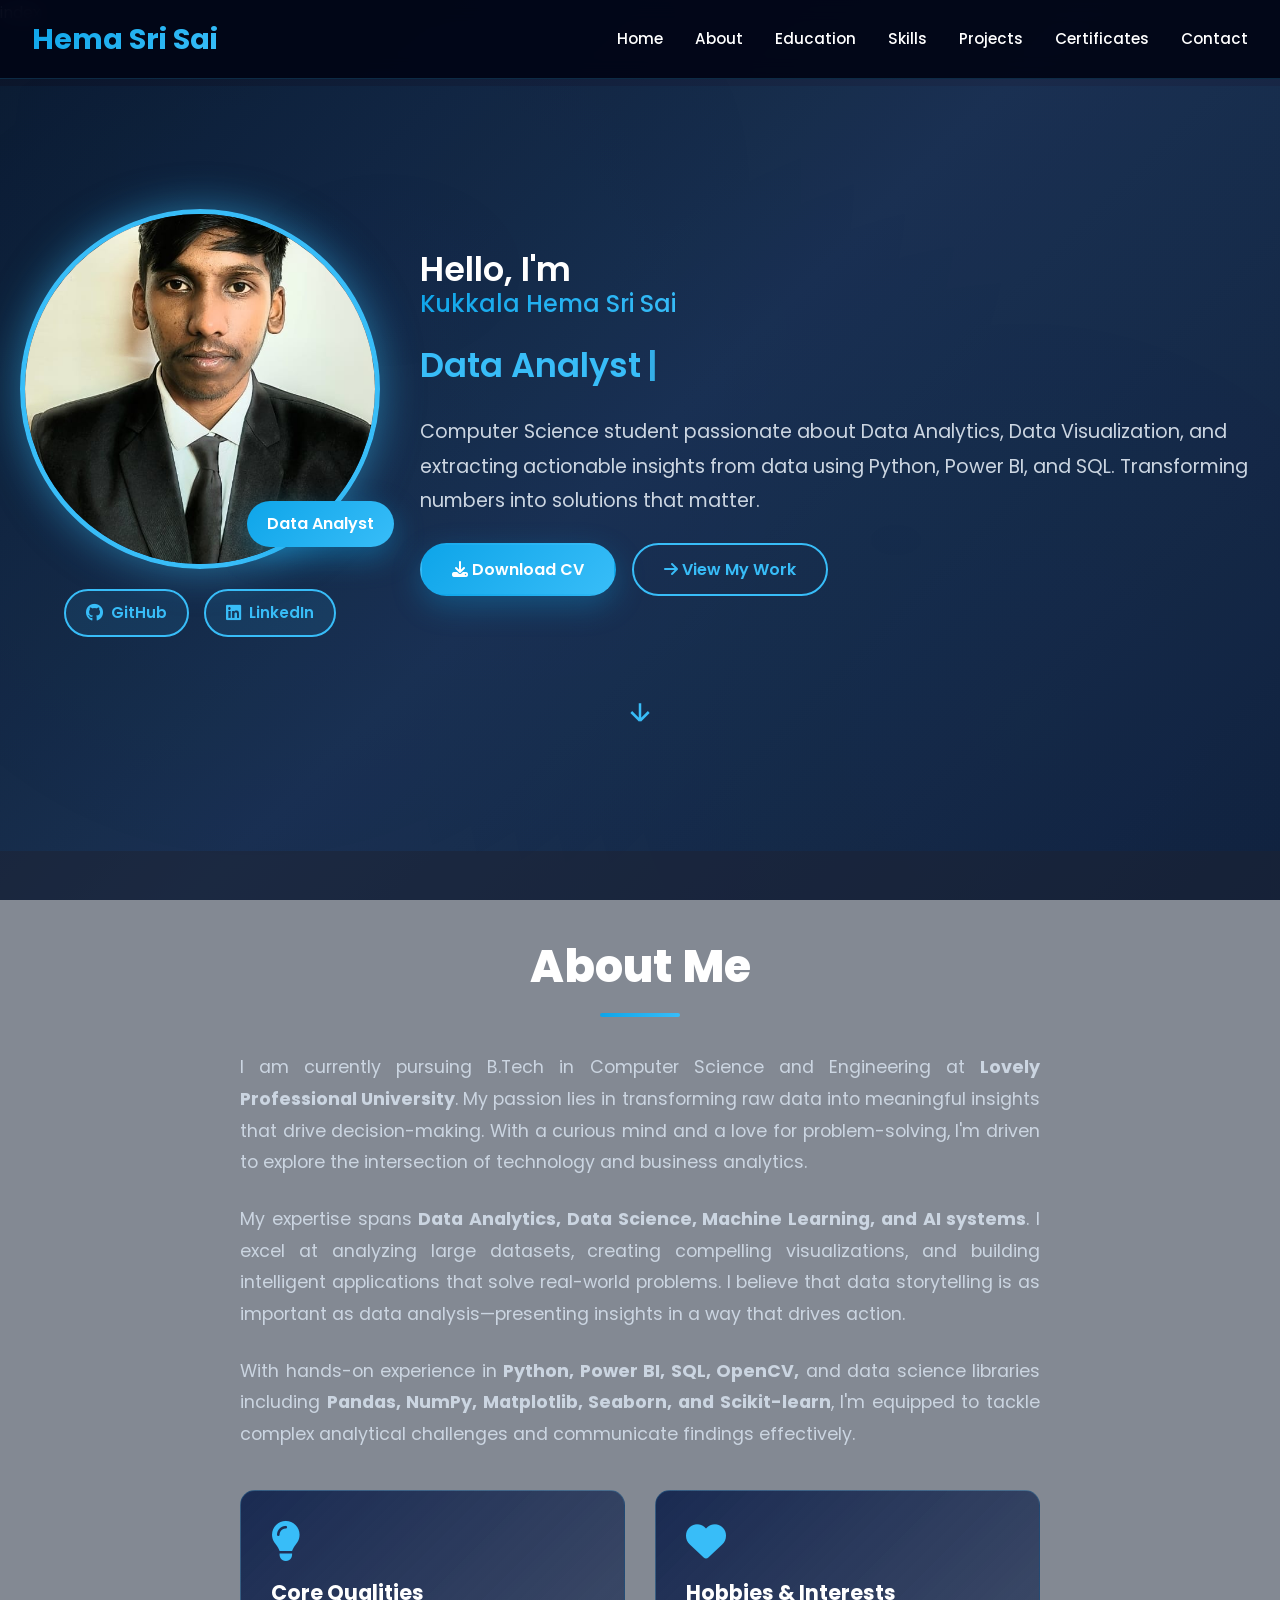
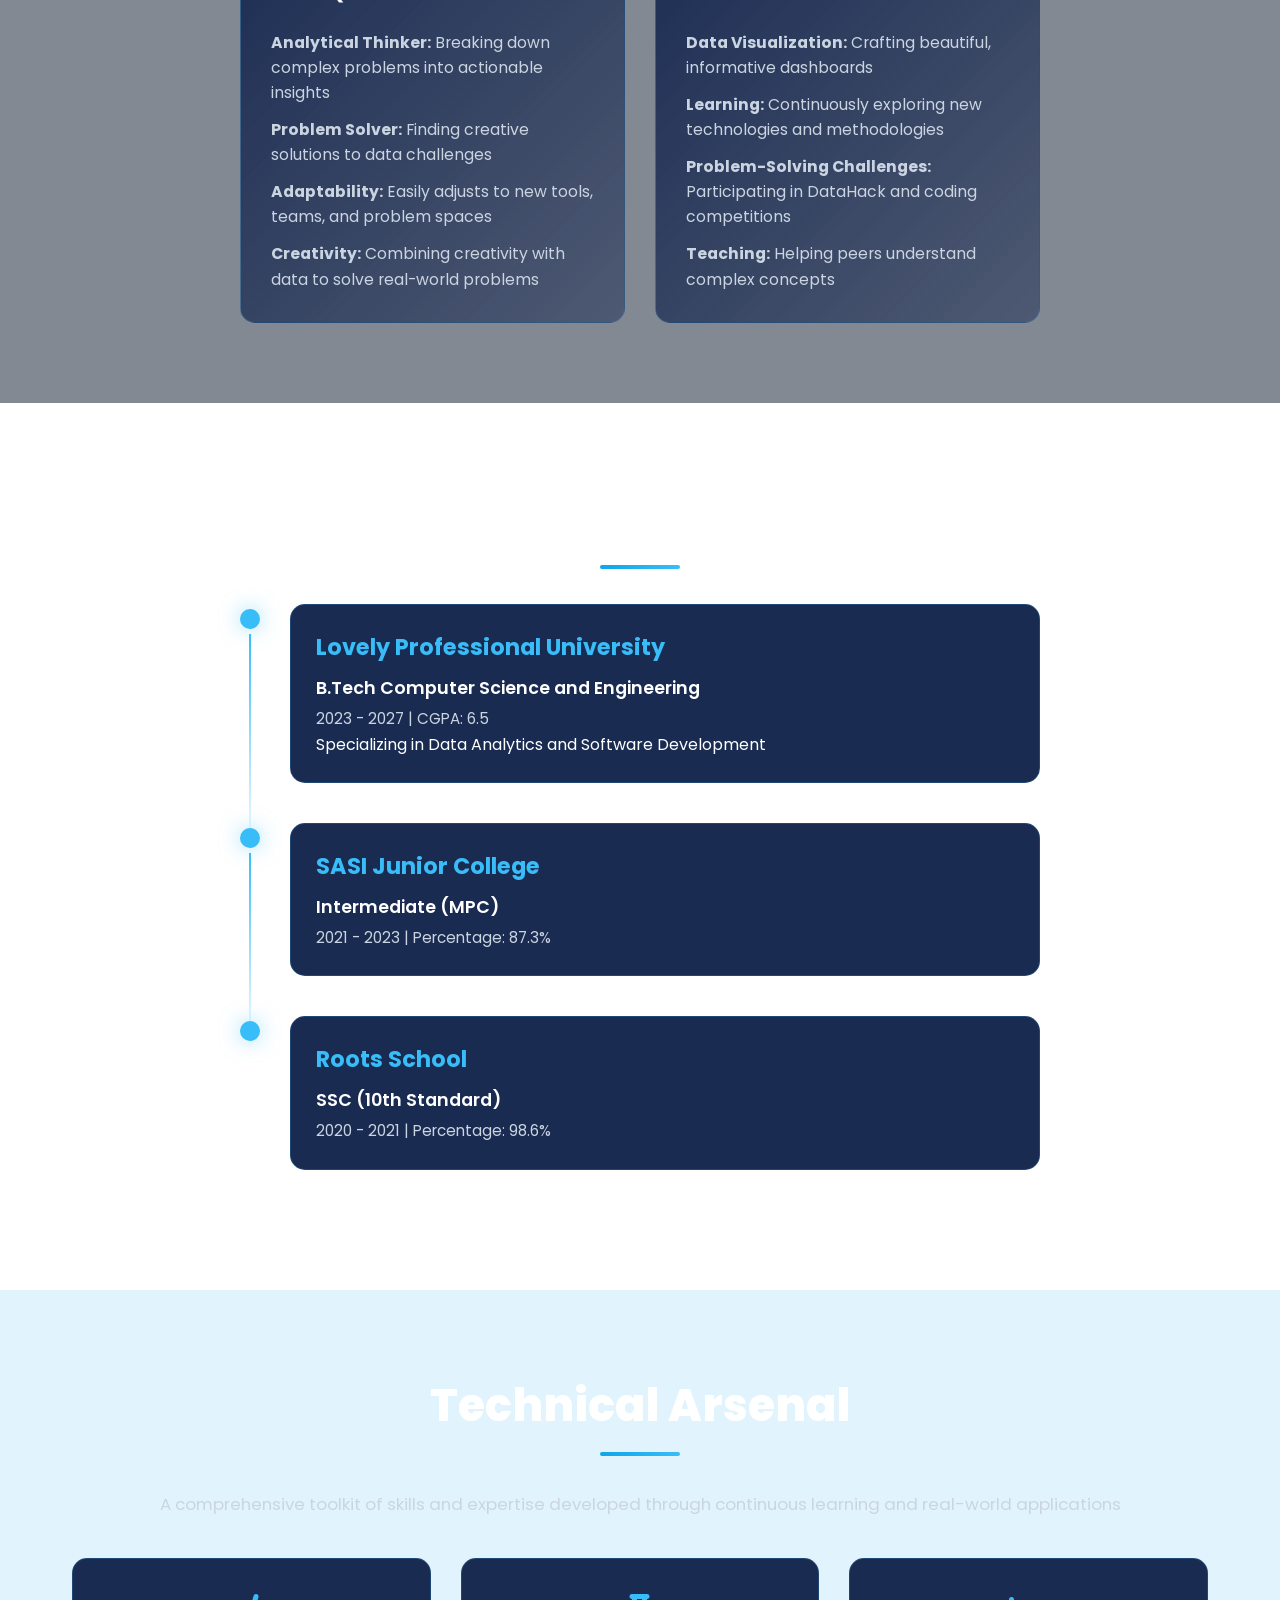
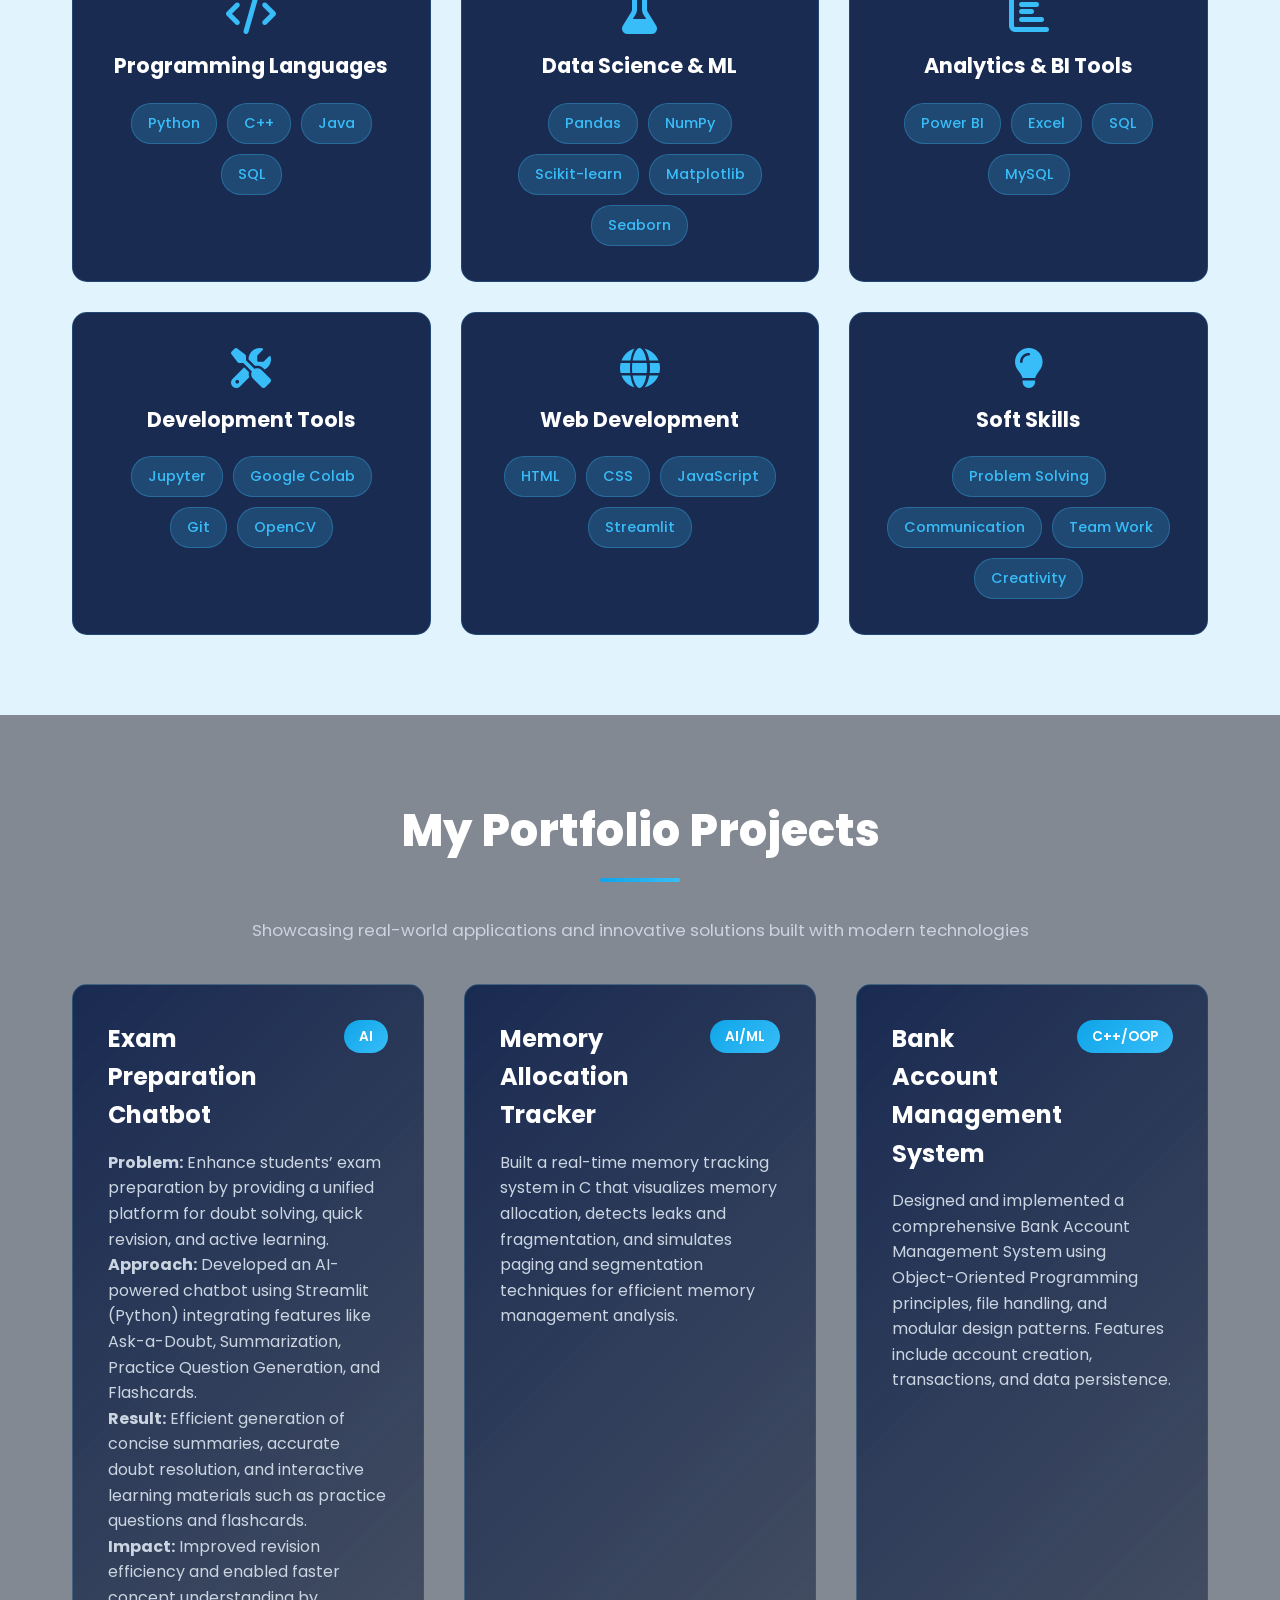
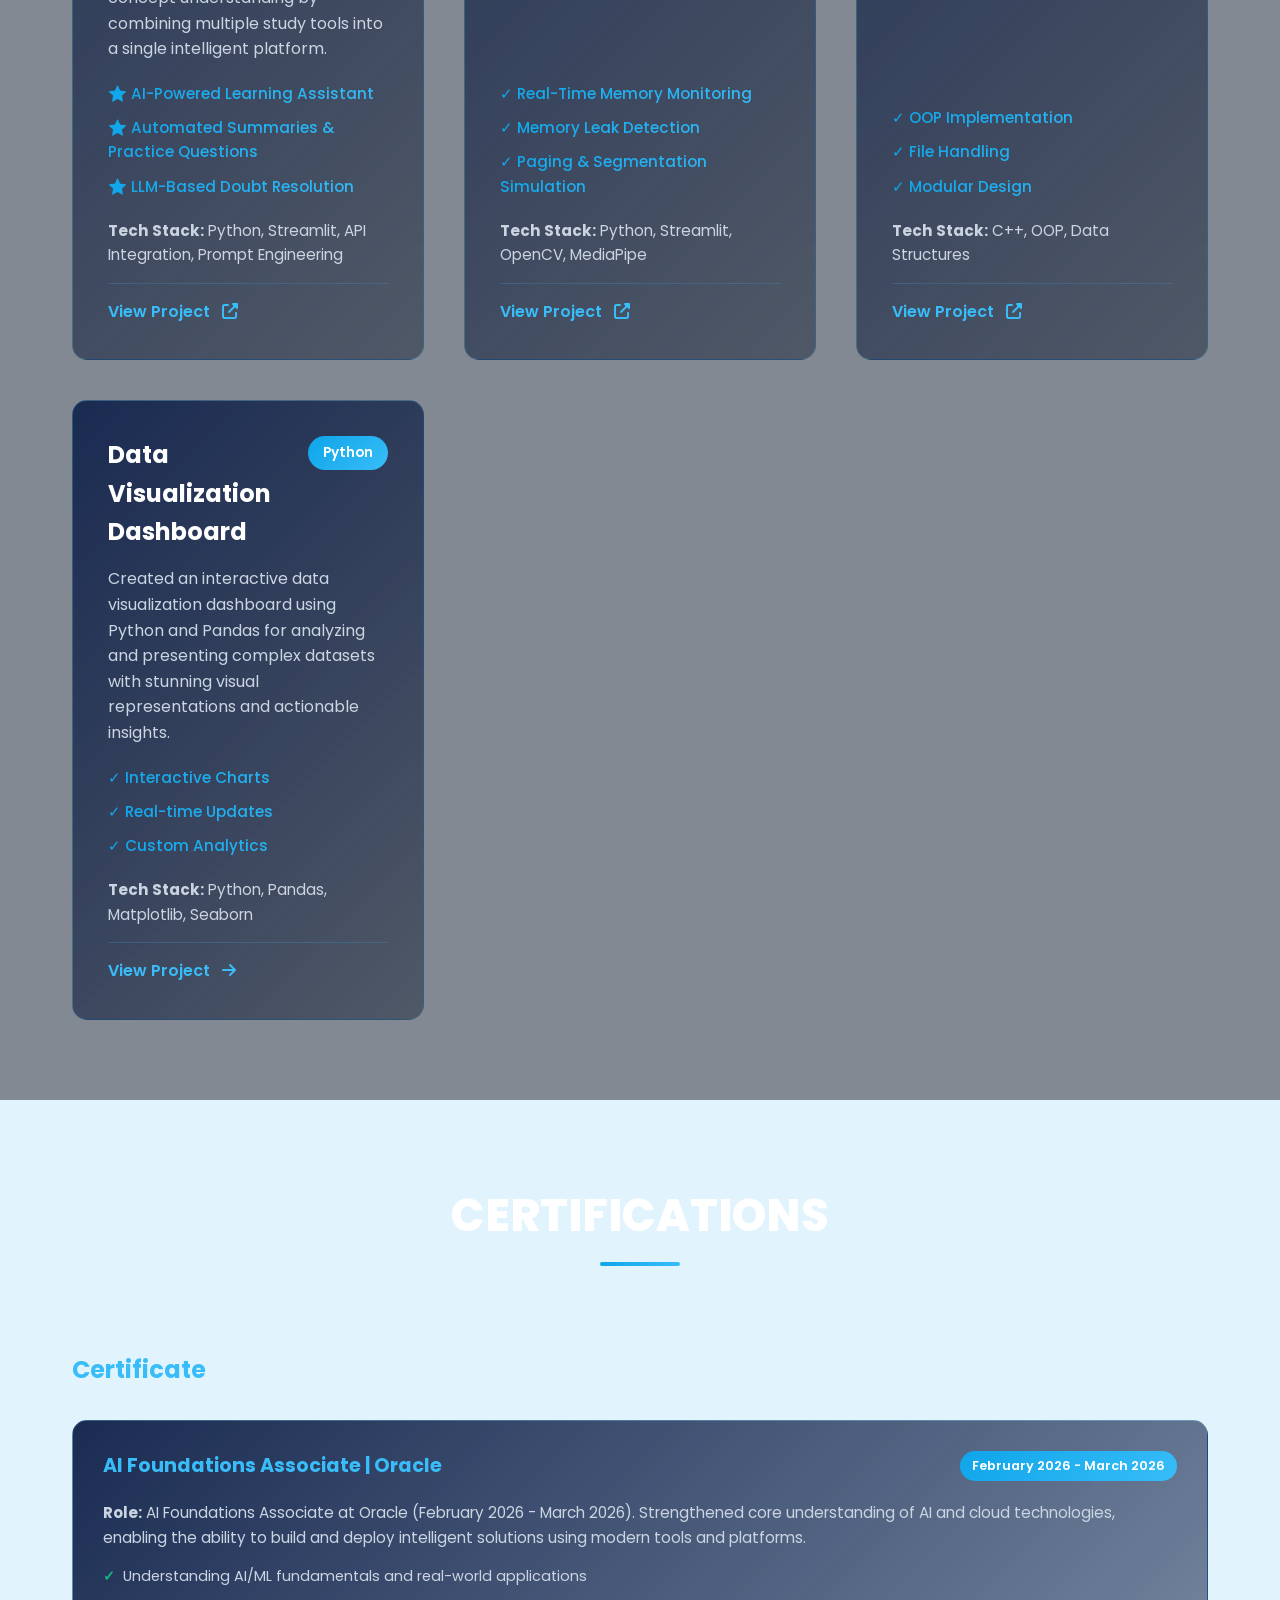
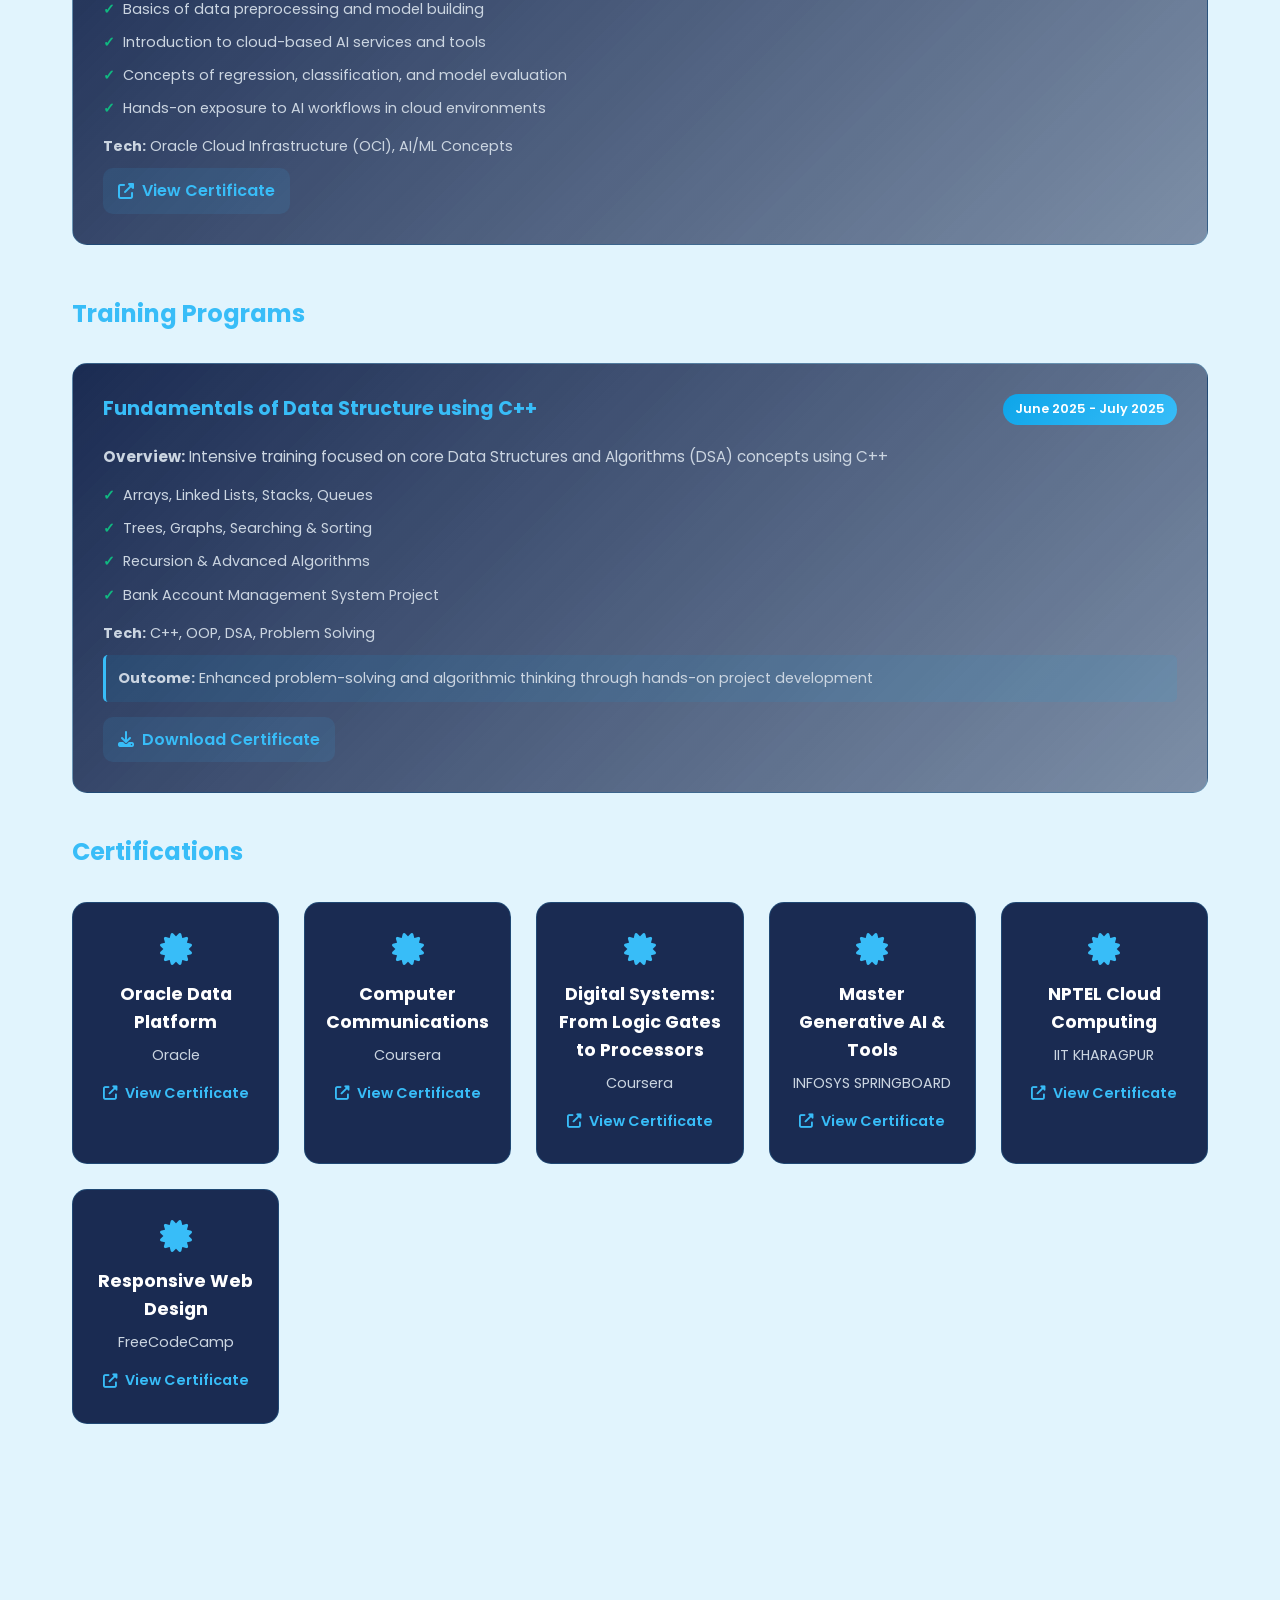
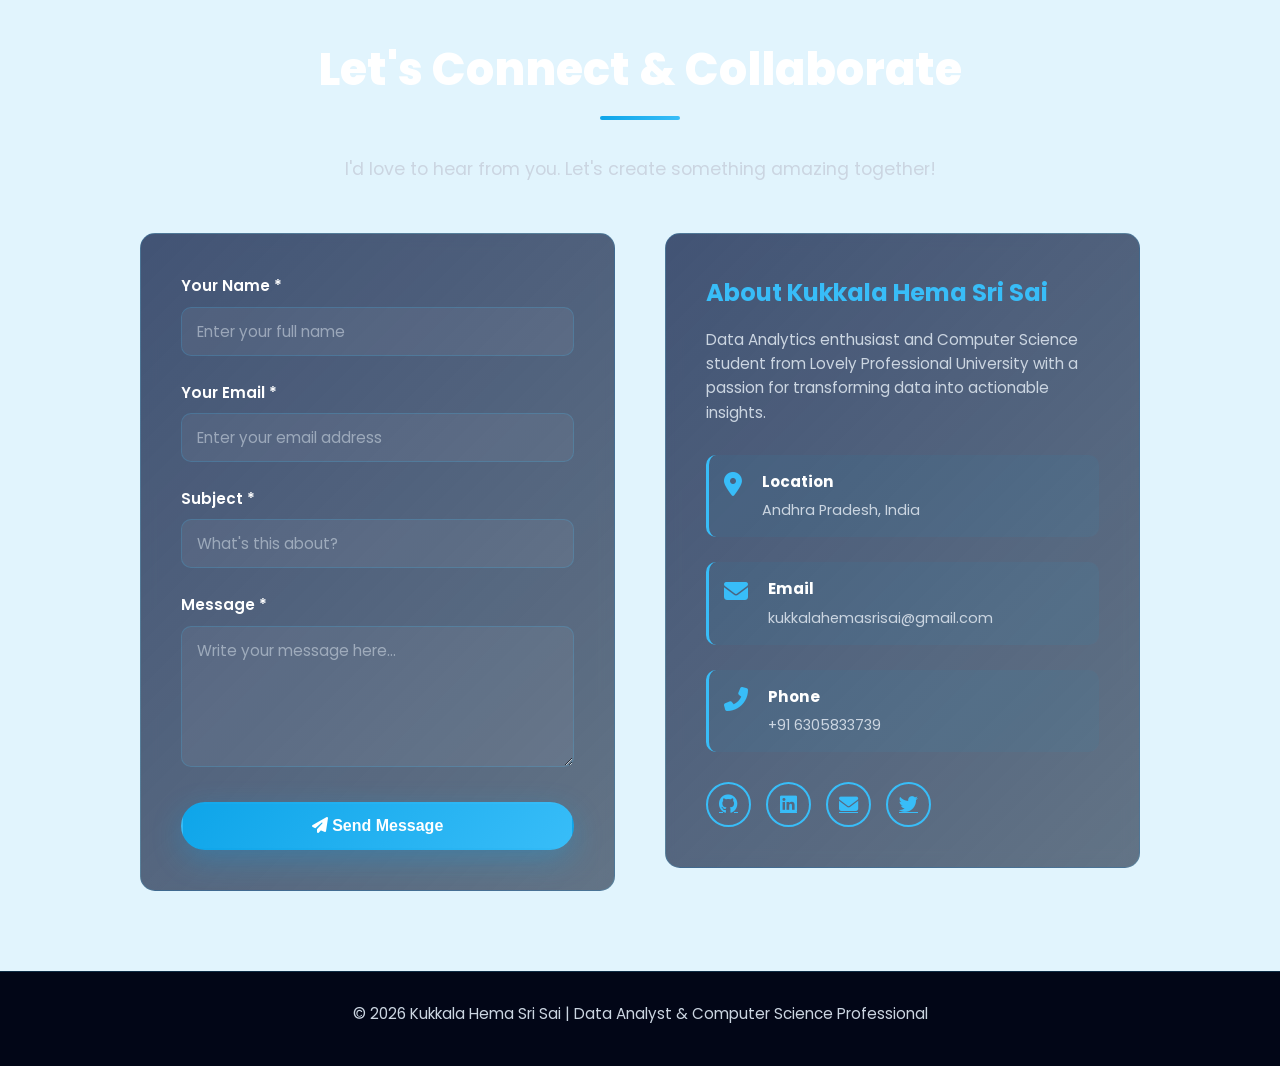
<file: index.html>
index

<!DOCTYPE html>
<html lang="en">
<head>
<meta charset="UTF-8">
<meta name="viewport" content="width=device-width, initial-scale=1.0">
<meta name="description" content="Data Analyst & Computer Science Professional - Portfolio showcasing projects, skills, and achievements">
<meta name="keywords" content="Data Analyst, Python, Power BI, Data Science">
<title>Kukkala Hema Sri Sai | Data Analyst & Computer Science Professional</title>
<link rel="stylesheet" href="style.css">
<link rel="stylesheet" href="https://cdnjs.cloudflare.com/ajax/libs/font-awesome/6.5.0/css/all.min.css">
<link href="https://fonts.googleapis.com/css2?family=Poppins:wght@300;400;600;700;800&display=swap" rel="stylesheet">
</head>

<body>

<!-- Animated background accent lights -->
<div class="accent-light accent-light-1"></div>
<div class="accent-light accent-light-2"></div>
<div class="accent-light accent-light-3"></div>

<!-- Nebula-like glowing orbs -->
<div class="nebula nebula-1"></div>
<div class="nebula nebula-2"></div>

<!-- Particle background -->
<div class="particle-bg" id="particleContainer"></div>

<!-- Glow on scroll effect -->
<div class="glow-on-scroll"></div>

<header class="header">
<nav class="navbar">
<div class="nav-container">
<div class="logo">Hema <span>Sri Sai </span></div>
<div class="hamburger" id="hamburger">
<span></span>
<span></span>
<span></span>
</div>
<ul class="nav-links" id="navLinks">
<li><a href="#home" class="nav-link">Home</a></li>
<li><a href="#about" class="nav-link">About</a></li>
<li><a href="#education" class="nav-link">Education</a></li>
<li><a href="#skills" class="nav-link">Skills</a></li>
<li><a href="#projects" class="nav-link">Projects</a></li>
<li><a href="#certifications" class="nav-link">Certificates</a></li>
<li><a href="#contact" class="nav-link">Contact</a></li>
</ul>
</div>
</nav>
</header>

<section id="home" class="hero-section">
<div class="home-container">
<div class="profile-section">
<div class="profile-wrapper">
<img src="profile1.png" class="profile-img" alt="Kukkala Hema Sri Sai - Data Analyst">
<div class="profile-badge">Data Analyst</div>
</div>
<div class="social-quick-links">
<a href="https://github.com/Khemasrisai" target="_blank" class="social-btn" title="GitHub">
<i class="fab fa-github"></i>
<span>GitHub</span>
</a>
<a href="https://www.linkedin.com/in/k-hema-sri-sai" target="_blank" class="social-btn" title="LinkedIn">
<i class="fab fa-linkedin"></i>
<span>LinkedIn</span>
</a>
</div>
</div>

<div class="home-text">
<h1 class="hero-title">Hello, I'm <span class="highlight" style="font-size: 1.5rem;"><br>Kukkala Hema Sri Sai</span></h1>
<h2 class="typing-text">Data Analyst</h2>
<p class="hero-description">
Computer Science student passionate about Data Analytics, Data Visualization, and extracting actionable insights from data using Python, Power BI, and SQL. Transforming numbers into solutions that matter.
</p>
<div class="hero-buttons">
<!-- <a href="resume.pdf" class="btn btn-primary" download>
<i class="fas fa-download"></i> Download CV
</a> -->
<a href="https://drive.google.com/uc?export=download&id=1g-SBfau7RfhnRL2mH8YEpjSdHyJvfsTh" 
   class="btn btn-primary" target="_blank">
   <i class="fas fa-download"></i> Download CV
</a>
<a href="#projects" class="btn btn-secondary">
<i class="fas fa-arrow-right"></i> View My Work
</a>
</div>
</div>
</div>

<div class="scroll-indicator">
<svg class="scroll-svg" viewBox="0 0 24 24" fill="none" stroke="currentColor">
<path d="M12 5v14m0 0l-7-7m7 7l7-7"/>
</svg>
</div>
</section>

<section id="about" class="about-section">
<div class="section-container">
<h2 class="section-title">About Me</h2>
<div class="about-content">
<p class="about-text">
I am currently pursuing B.Tech in Computer Science and Engineering at <strong>Lovely Professional University</strong>. My passion lies in transforming raw data into meaningful insights that drive decision-making. With a curious mind and a love for problem-solving, I'm driven to explore the intersection of technology and business analytics.
</p>
<p class="about-text">
My expertise spans <strong>Data Analytics, Data Science, Machine Learning, and AI systems</strong>. I excel at analyzing large datasets, creating compelling visualizations, and building intelligent applications that solve real-world problems. I believe that data storytelling is as important as data analysis—presenting insights in a way that drives action.
</p>
<p class="about-text">
With hands-on experience in <strong>Python, Power BI, SQL, OpenCV,</strong> and data science libraries including <strong>Pandas, NumPy, Matplotlib, Seaborn, and Scikit-learn</strong>, I'm equipped to tackle complex analytical challenges and communicate findings effectively.
</p>

<div class="about-grid">
<div class="about-card">
<div class="card-icon">
<i class="fas fa-lightbulb"></i>
</div>
<h3>Core Qualities</h3>
<ul class="qualities-list">
<li><strong>Analytical Thinker:</strong> Breaking down complex problems into actionable insights</li>
<li><strong>Problem Solver:</strong> Finding creative solutions to data challenges</li>
<li><strong>Adaptability:</strong> Easily adjusts to new tools, teams, and problem spaces</li>
<li><strong>Creativity:</strong> Combining creativity with data to solve real-world problems</li>
</ul>
</div>

<div class="about-card">
<div class="card-icon">
<i class="fas fa-heart"></i>
</div>
<h3>Hobbies & Interests</h3>
<ul class="hobbies-list">
<li><strong>Data Visualization:</strong> Crafting beautiful, informative dashboards</li>
<li><strong>Learning:</strong> Continuously exploring new technologies and methodologies</li>
<li><strong>Problem-Solving Challenges:</strong> Participating in DataHack and coding competitions</li>
<li><strong>Teaching:</strong> Helping peers understand complex concepts</li>
</ul>
</div>
</div>
</div>
</div>
</section>

<section id="education" class="education-section">
<div class="section-container">
<h2 class="section-title">Academic Journey</h2>
<div class="timeline">
<div class="timeline-item">
<div class="timeline-marker"></div>
<div class="timeline-content education-card">
<h3>Lovely Professional University</h3>
<p class="degree">B.Tech Computer Science and Engineering</p>
<p class="meta">2023 - 2027 | CGPA: 6.5</p>
<p>Specializing in Data Analytics and Software Development</p>
</div>
</div>
<div class="timeline-item">
<div class="timeline-marker"></div>
<div class="timeline-content education-card">
<h3>SASI Junior College</h3>
<p class="degree">Intermediate (MPC)</p>
<p class="meta">2021 - 2023 | Percentage: 87.3%</p>
</div>
</div>
<div class="timeline-item">
<div class="timeline-marker"></div>
<div class="timeline-content education-card">
<h3>Roots School</h3>
<p class="degree">SSC (10th Standard)</p>
<p class="meta">2020 - 2021 | Percentage: 98.6%</p>
</div>
</div>
</div>
</div>
</section>

<section id="skills" class="skills-section">
<div class="section-container">
<h2 class="section-title">Technical Arsenal</h2>
<div class="skills-intro">
<p>A comprehensive toolkit of skills and expertise developed through continuous learning and real-world applications</p>
</div>
<div class="skills-grid">
<div class="skill-card">
<div class="skill-icon">
<i class="fas fa-code"></i>
</div>
<h3>Programming Languages</h3>
<div class="skill-tags">
<span class="skill-tag">Python</span>
<span class="skill-tag">C++</span>
<span class="skill-tag">Java</span>
<span class="skill-tag">SQL</span>
</div>
</div>
<div class="skill-card">
<div class="skill-icon">
<i class="fas fa-flask"></i>
</div>
<h3>Data Science & ML</h3>
<div class="skill-tags">
<span class="skill-tag">Pandas</span>
<span class="skill-tag">NumPy</span>
<span class="skill-tag">Scikit-learn</span>
<span class="skill-tag">Matplotlib</span>
<span class="skill-tag">Seaborn</span>
</div>
</div>
<div class="skill-card">
<div class="skill-icon">
<i class="fas fa-chart-bar"></i>
</div>
<h3>Analytics & BI Tools</h3>
<div class="skill-tags">
<span class="skill-tag">Power BI</span>
<span class="skill-tag">Excel</span>
<span class="skill-tag">SQL</span>
<span class="skill-tag">MySQL</span>
</div>
</div>
<div class="skill-card">
<div class="skill-icon">
<i class="fas fa-tools"></i>
</div>
<h3>Development Tools</h3>
<div class="skill-tags">
<span class="skill-tag">Jupyter</span>
<span class="skill-tag">Google Colab</span>
<span class="skill-tag">Git</span>
<span class="skill-tag">OpenCV</span>
</div>
</div>
<div class="skill-card">
<div class="skill-icon">
<i class="fas fa-globe"></i>
</div>
<h3>Web Development</h3>
<div class="skill-tags">
<span class="skill-tag">HTML</span>
<span class="skill-tag">CSS</span>
<span class="skill-tag">JavaScript</span>
<span class="skill-tag">Streamlit</span>
</div>
</div>
<div class="skill-card">
<div class="skill-icon">
<i class="fas fa-lightbulb"></i>
</div>
<h3>Soft Skills</h3>
<div class="skill-tags">
<span class="skill-tag">Problem Solving</span>
<span class="skill-tag">Communication</span>
<span class="skill-tag">Team Work</span>
<span class="skill-tag">Creativity</span>
</div>
</div>
</div>
</div>
</section>

<section id="projects" class="projects-section">
<div class="section-container">
<h2 class="section-title">My Portfolio Projects</h2>
<div class="projects-intro">
<p>Showcasing real-world applications and innovative solutions built with modern technologies</p>
</div>
<div class="projects-container">
<div class="project-card">
<div class="project-header">
<h3>Exam Preparation Chatbot </h3>
<span class="project-badge">AI</span>
</div>
<p class="project-description">
<strong>Problem:</strong> Enhance students’ exam preparation by providing a unified platform for doubt solving, quick revision, and active learning.
<br>
<strong>Approach:</strong> Developed an AI-powered chatbot using Streamlit (Python) integrating features like Ask-a-Doubt, Summarization, Practice Question Generation, and Flashcards.
<br>
<strong>Result:</strong> Efficient generation of concise summaries, accurate doubt resolution, and interactive learning materials such as practice questions and flashcards.
<br>
<strong>Impact:</strong> Improved revision efficiency and enabled faster concept understanding by combining multiple study tools into a single intelligent platform.
</p>
<div class="project-highlights">
<span class="highlight">⭐ AI-Powered Learning Assistant</span>
<span class="highlight">⭐ Automated Summaries & Practice Questions</span>
<span class="highlight">⭐ LLM-Based Doubt Resolution</span>
</div>
<p class="project-tech"><strong>Tech Stack:</strong> Python, Streamlit, API Integration, Prompt Engineering</p>
<a href="https://github.com/Khemasrisai/exam-preparation-chatbot" class="project-link" target="_blank">View Project <i class="fas fa-external-link-alt"></i></i></a>
</div>

<div class="project-card">
<div class="project-header">
<h3>Memory Allocation Tracker</h3>
<span class="project-badge">AI/ML</span>
</div>
<p class="project-description">
Built a real-time memory tracking system in C that visualizes memory allocation, detects leaks and fragmentation, and simulates paging and segmentation techniques for efficient memory management analysis.
</p>
<div class="project-highlights">
<span class="highlight">✓ Real-Time Memory Monitoring</span>
<span class="highlight">✓ Memory Leak Detection</span>
<span class="highlight">✓ Paging & Segmentation Simulation</span>
</div>
<p class="project-tech"><strong>Tech Stack:</strong> Python, Streamlit, OpenCV, MediaPipe</p>
<a href="https://github.com/Khemasrisai/OS-Project" class="project-link" target="_blank">View Project <i class="fas fa-external-link-alt"></i></i></a>
</div>

<div class="project-card">
<div class="project-header">
<h3>Bank Account Management System</h3>
<span class="project-badge">C++/OOP</span>
</div>
<p class="project-description">
Designed and implemented a comprehensive Bank Account Management System using Object-Oriented Programming principles, file handling, and modular design patterns. Features include account creation, transactions, and data persistence.
</p>
<div class="project-highlights">
<span class="highlight">✓ OOP Implementation</span>
<span class="highlight">✓ File Handling</span>
<span class="highlight">✓ Modular Design</span>
</div>
<p class="project-tech"><strong>Tech Stack:</strong> C++, OOP, Data Structures</p>
<a href="https://github.com/Khemasrisai/Summer-Training-" class="project-link" target="_blank">View Project <i class="fas fa-external-link-alt"></i></i></a>
</div>

<div class="project-card">
<div class="project-header">
<h3>Data Visualization Dashboard</h3>
<span class="project-badge">Python</span>
</div>
<p class="project-description">
Created an interactive data visualization dashboard using Python and Pandas for analyzing and presenting complex datasets with stunning visual representations and actionable insights.
</p>
<div class="project-highlights">
<span class="highlight">✓ Interactive Charts</span>
<span class="highlight">✓ Real-time Updates</span>
<span class="highlight">✓ Custom Analytics</span>
</div>
<p class="project-tech"><strong>Tech Stack:</strong> Python, Pandas, Matplotlib, Seaborn</p>
<a href="https://github.com/Khemasrisai?tab=repositories" class="project-link" target="_blank">View Project <i class="fas fa-arrow-right"></i></a>
</div>
</div>
</div>
</section>

<section id="certifications" class="certifications-section">
<div class="section-container">
<h2 class="section-title">CERTIFICATIONS</h2>

<div class="experience-section">
<h3 class="cert-subtitle">Certificate</h3>
<div class="training-grid">
<div class="training-card">
<div class="training-header">
<h4>AI Foundations Associate | Oracle</h4>
<span class="training-badge">February 2026 - March 2026</span>
</div>
<p class="training-desc">
<strong>Role:</strong> AI Foundations Associate at Oracle (February 2026 - March 2026). Strengthened core understanding of AI and cloud technologies, enabling the ability to build and deploy intelligent solutions using modern tools and platforms.
<ul class="training-features">
<li>Understanding AI/ML fundamentals and real-world applications</li>
<li>Basics of data preprocessing and model building</li>
<li>Introduction to cloud-based AI services and tools</li>
<li>Concepts of regression, classification, and model evaluation</li>
<li>Hands-on exposure to AI workflows in cloud environments</li>
</ul>
<p class="training-tech"><strong>Tech:</strong> Oracle Cloud Infrastructure (OCI), AI/ML Concepts</p>
<a href="https://drive.google.com/file/d/1ubktKdArBPi5gVhQN-77PimkBEmxRNY3/view?usp=sharing" target="_blank" class="training-link">
<i class="fas fa-external-link-alt"></i> View Certificate
</a>
</div>
</div>
</div>

<div class="training-section">
<h3 class="cert-subtitle">Training Programs</h3>
<div class="training-grid">
<div class="training-card">
<div class="training-header">
<h4>Fundamentals of Data Structure using C++</h4>
<span class="training-badge">June 2025 - July 2025</span>
</div>
<p class="training-desc">
<strong>Overview:</strong> Intensive training focused on core Data Structures and Algorithms (DSA) concepts using C++
</p>
<ul class="training-features">
<li>Arrays, Linked Lists, Stacks, Queues</li>
<li>Trees, Graphs, Searching & Sorting</li>
<li>Recursion & Advanced Algorithms</li>
<li>Bank Account Management System Project</li>
</ul>
<p class="training-tech"><strong>Tech:</strong> C++, OOP, DSA, Problem Solving</p>
<p class="training-outcome">
<strong>Outcome:</strong> Enhanced problem-solving and algorithmic thinking through hands-on project development
</p>
<a href="https://drive.google.com/file/d/1FtiN6KrNH_g7FsQcoqT0JO7YzAVhnQjK/view?usp=sharing" target="_blank" class="training-link">
<i class="fas fa-download"></i> Download Certificate
</a>
</div>
</div>
</div>

<div class="cert-section">
<h3 class="cert-subtitle">Certifications</h3>
<div class="cert-grid">
<div class="cert-card">
<div class="cert-icon">
<i class="fas fa-certificate"></i>
</div>
<h4>Oracle Data Platform</h4>
<p>Oracle</p>
<a href="https://drive.google.com/file/d/1A0pM6CE_AzXeCQnlSAPXMX7ZyfTV1BmZ/view?usp=sharing" target="_blank" class="cert-link">
<i class="fas fa-external-link-alt"></i> View Certificate
</a>
</div>

<div class="cert-card">
<div class="cert-icon">
<i class="fas fa-certificate"></i>
</div>
<h4>Computer Communications</h4>
<p>Coursera</p>
<a href="https://drive.google.com/file/d/1lMSRv7NJAkwuL5ll0zasfTUglz9zVJsu/view?usp=sharing" target="_blank" class="cert-link">
<i class="fas fa-external-link-alt"></i> View Certificate
</a>
</div>

<div class="cert-card">
<div class="cert-icon">
<i class="fas fa-certificate"></i>
</div>
<h4>Digital Systems: From Logic Gates to Processors</h4>
<p>Coursera</p>
<a href="https://drive.google.com/file/d/1RFbfz-RqsdhKkUMovf8zcxtxXS0SlCiD/view?usp=sharing" target="_blank" class="cert-link">
<i class="fas fa-external-link-alt"></i> View Certificate
</a>
</div>

<div class="cert-card">
<div class="cert-icon">
<i class="fas fa-certificate"></i>
</div>
<h4>Master Generative AI & Tools</h4>
<p>INFOSYS SPRINGBOARD</p>
<a href="https://drive.google.com/file/d/1vOSaiCiIqGwh7ElxWYHlXpyBci-oUsux/view?usp=sharing" target="_blank" class="cert-link">
<i class="fas fa-external-link-alt"></i> View Certificate
</a>
</div>

<div class="cert-card">
<div class="cert-icon">
<i class="fas fa-certificate"></i>
</div>
<h4>NPTEL Cloud Computing</h4>
<p>IIT KHARAGPUR</p>
<a href="https://drive.google.com/file/d/1YRUpDkb9_ZC0Y93vtqnGanNxUXokB9lK/view?usp=sharing" target="_blank" class="cert-link">
<i class="fas fa-external-link-alt"></i> View Certificate
</a>
</div>

<div class="cert-card">
<div class="cert-icon">
<i class="fas fa-certificate"></i>
</div>
<h4>Responsive Web Design</h4>
<p>FreeCodeCamp</p>
<a href="https://drive.google.com/file/d/1wdwdbqGnuqNNdmgGwMpereqRY_W_oQT_/view?usp=sharing" target="_blank" class="cert-link">
<i class="fas fa-external-link-alt"></i> View Certificate
</a>
</div>
</div>
</div>

</section>
<section id="contact" class="contact-section">
<div class="section-container">
<h2 class="section-title">Let's Connect & Collaborate</h2>
<p class="contact-subtitle">I'd love to hear from you. Let's create something amazing together!</p>
<div class="contact-wrapper">
<div class="contact-form-box">
<form class="contact-form" id="contactForm">
<div class="form-group">
<label for="name">Your Name *</label>
<input type="text" id="name" name="name" placeholder="Enter your full name" required>
</div>
<div class="form-group">
<label for="email">Your Email *</label>
<input type="email" id="email" name="email" placeholder="Enter your email address" required>
</div>
<div class="form-group">
<label for="subject">Subject *</label>
<input type="text" id="subject" name="subject" placeholder="What's this about?" required>
</div>
<div class="form-group">
<label for="message">Message *</label>
<textarea id="message" name="message" placeholder="Write your message here..." rows="5" required></textarea>
</div>
<button type="submit" class="btn btn-primary">
<i class="fas fa-paper-plane"></i> Send Message
</button>
</form>
<div id="contactStatus" class="contact-status" aria-live="polite"></div>
</div>

<div class="contact-info-box">
<h3>About Kukkala Hema Sri Sai</h3>
<p class="info-intro">
Data Analytics enthusiast and Computer Science student from Lovely Professional University with a passion for transforming data into actionable insights.
</p>

<div class="info-card">
<i class="fas fa-map-marker-alt"></i>
<div>
<h4>Location</h4>
<p>Andhra Pradesh, India</p>
</div>
</div>

<div class="info-card">
<i class="fas fa-envelope"></i>
<div>
<h4>Email</h4>
<a href="mailto:kukkalahemasrisai@gmail.com">kukkalahemasrisai@gmail.com</a>
</div>
</div>

<div class="info-card">
<i class="fas fa-phone-alt"></i>
<div>
<h4>Phone</h4>
<a href="tel:+91 6305833739">+91 6305833739</a>
</div>
</div>

<div class="social-shortcuts">
<a href="https://github.com/Khemasrisai" target="_blank" class="social-icon" title="GitHub">
<i class="fab fa-github"></i>
</a>
<a href="https://www.linkedin.com/in/k-hema-sri-sai" target="_blank" class="social-icon" title="LinkedIn">
<i class="fab fa-linkedin"></i>
</a>
<a href="mailto:kukkalahemasrisai@gmail.com" class="social-icon" title="Email">
<i class="fas fa-envelope"></i>
</a>
<a href="https://x.com/home" target="_blank" class="social-icon" title="Twitter">
<i class="fab fa-twitter"></i>
</a>
</div>
</div>
</div>
</div>
</section>

<footer class="footer">
<div class="section-container">
<p>&copy; 2026 Kukkala Hema Sri Sai | Data Analyst & Computer Science Professional</p>
</div>
</footer>

<script src="script.js"></script>
</body>
</html>
</file>
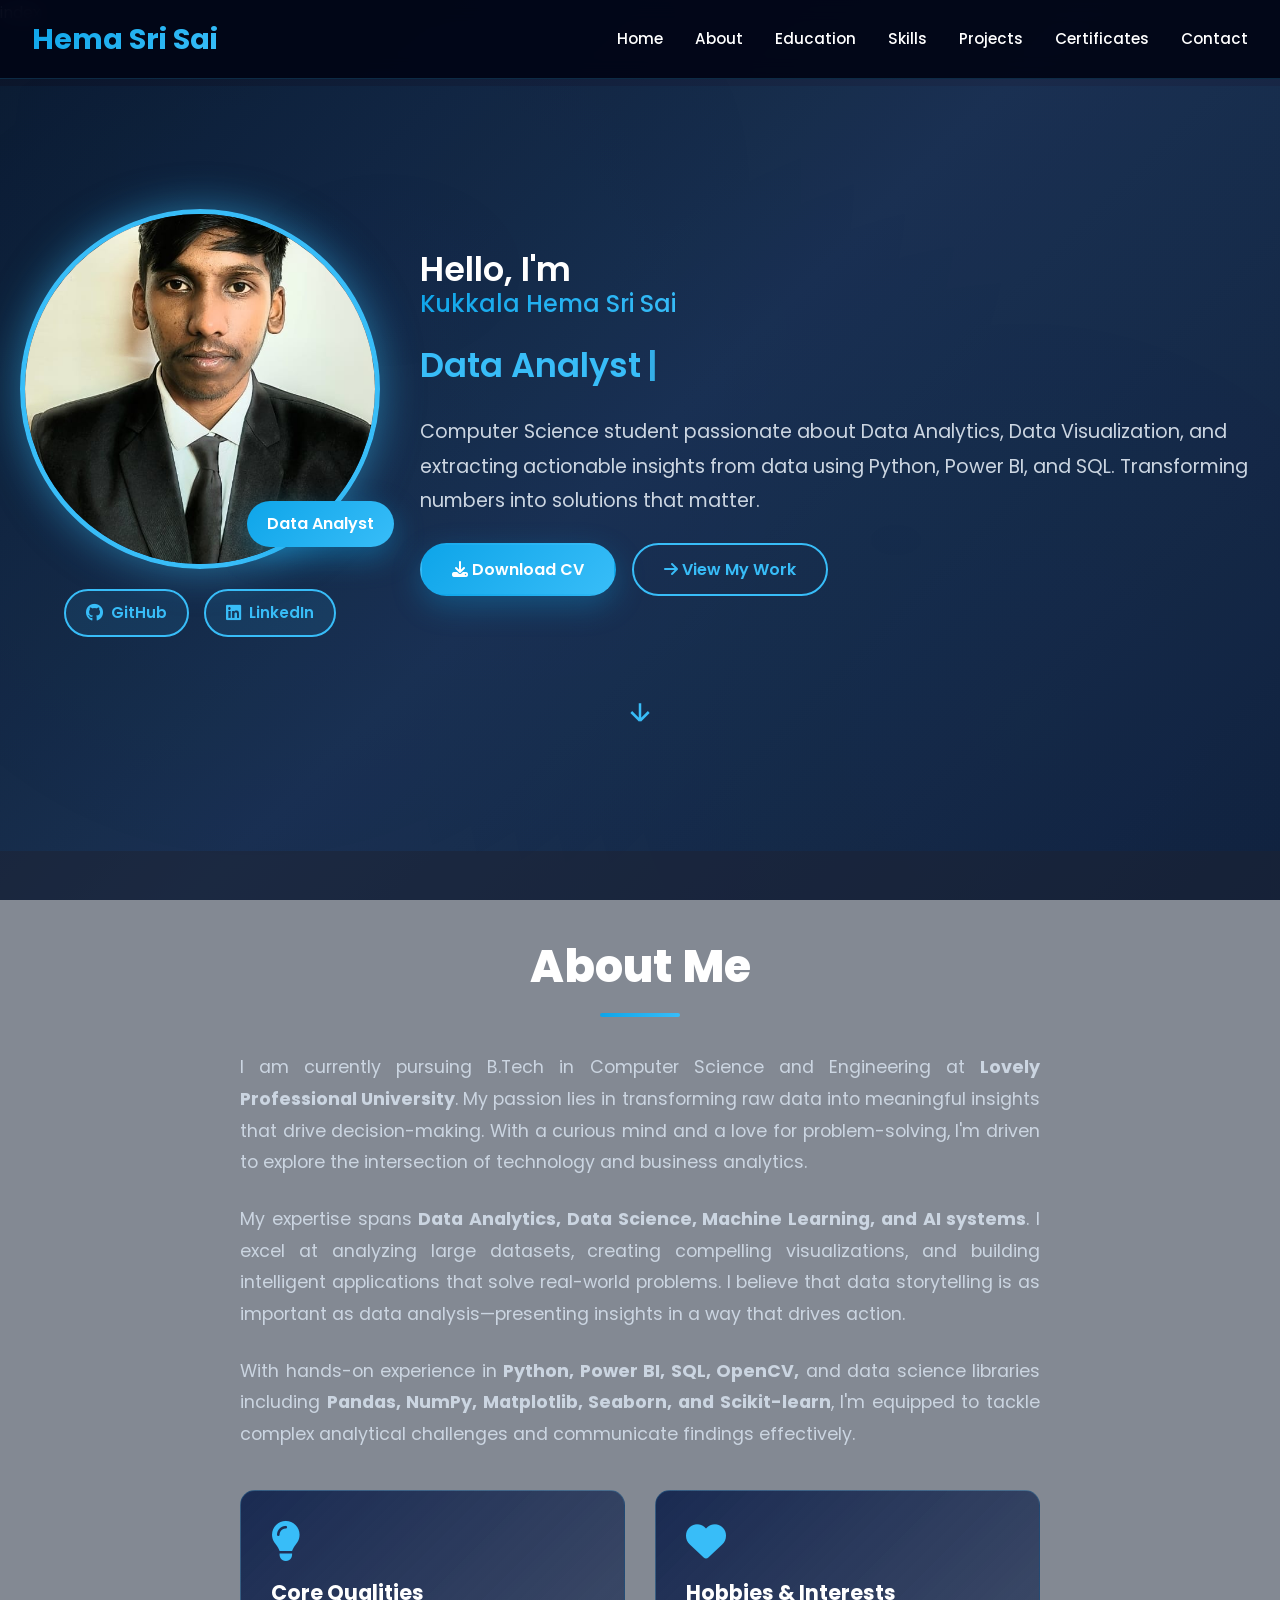
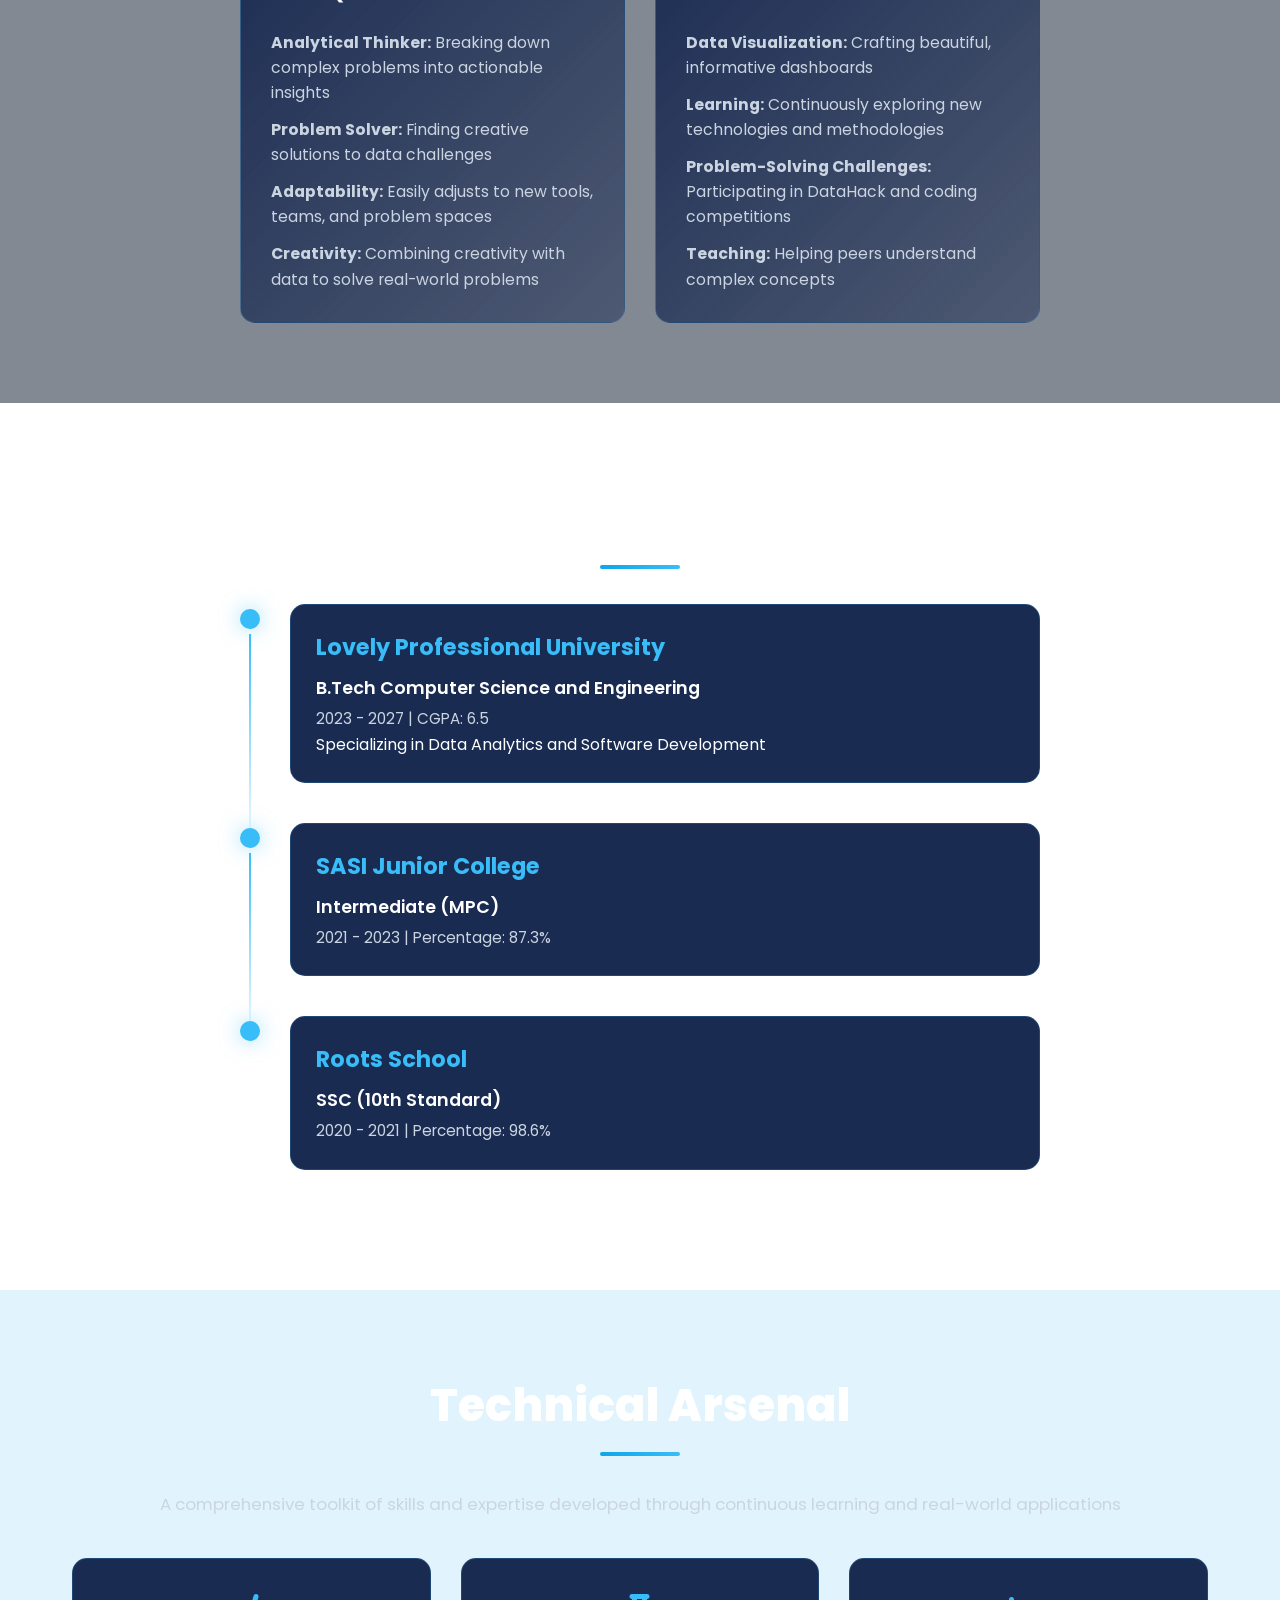
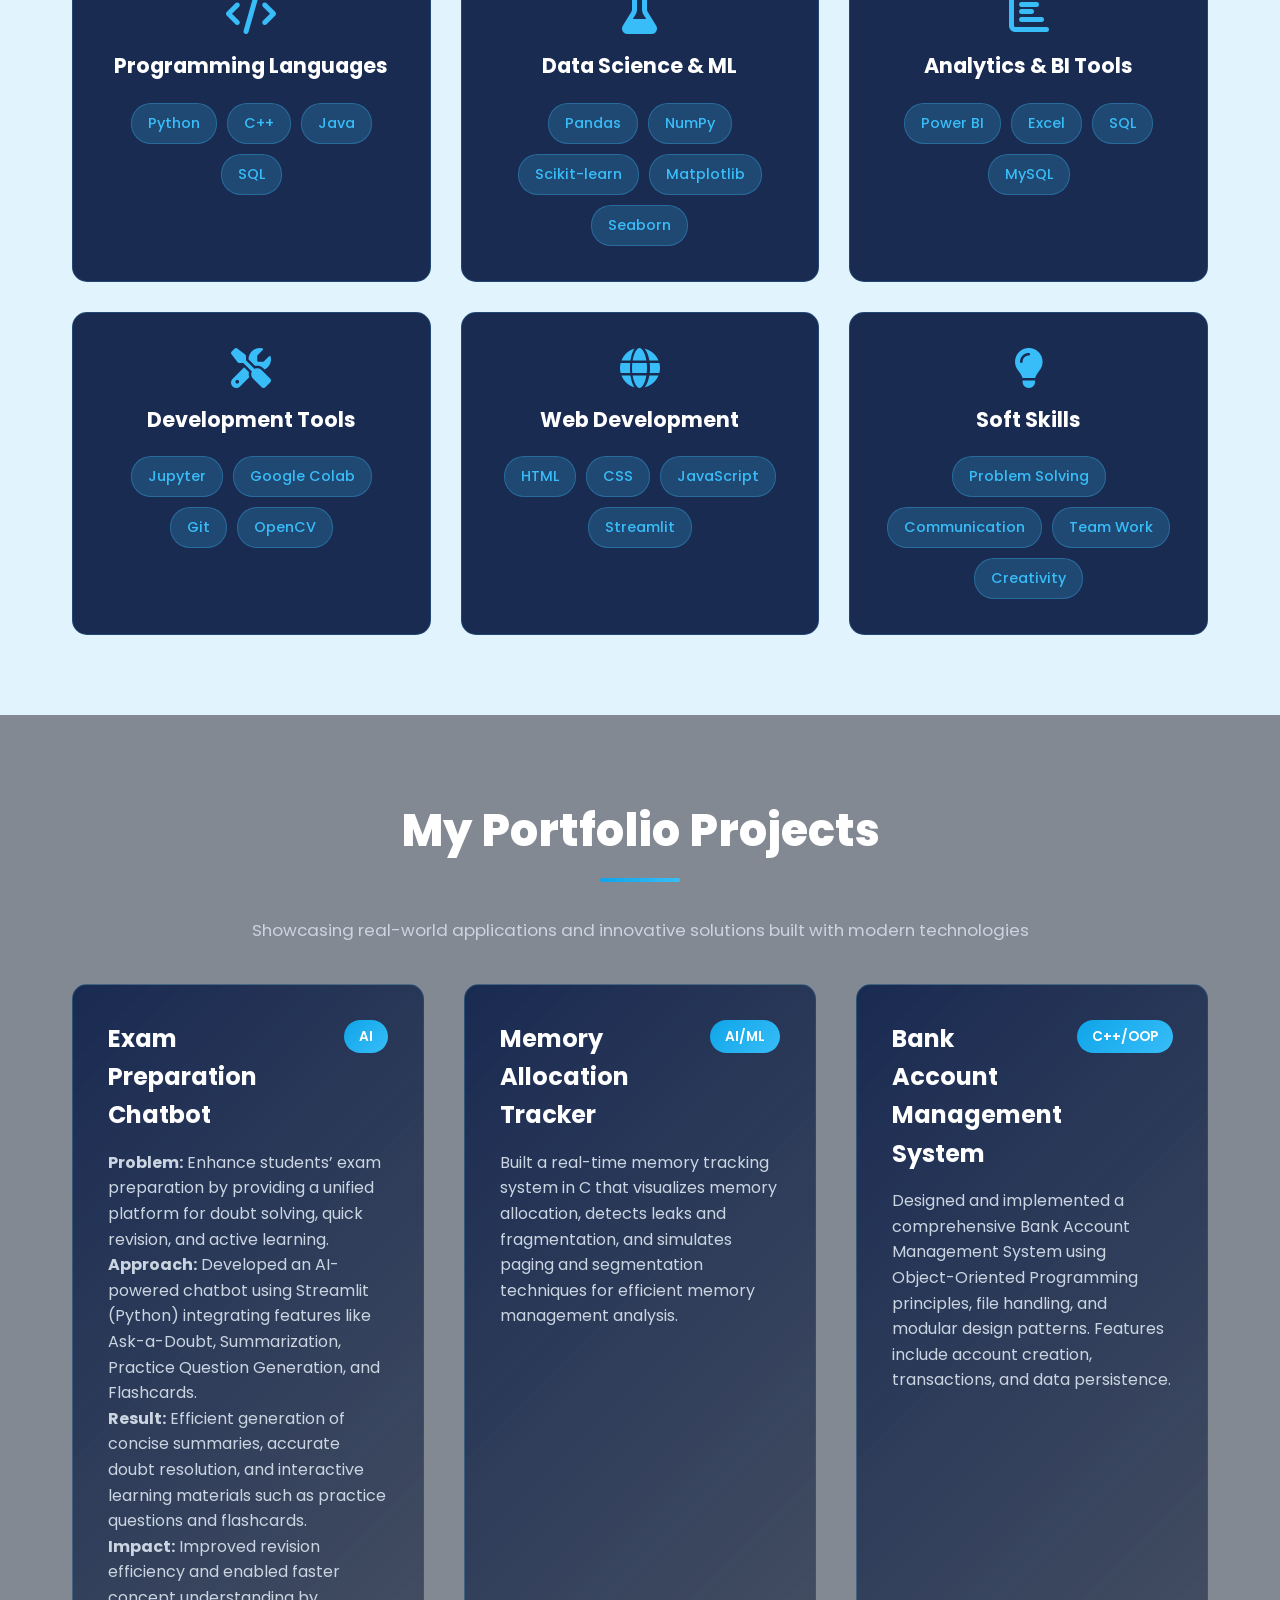
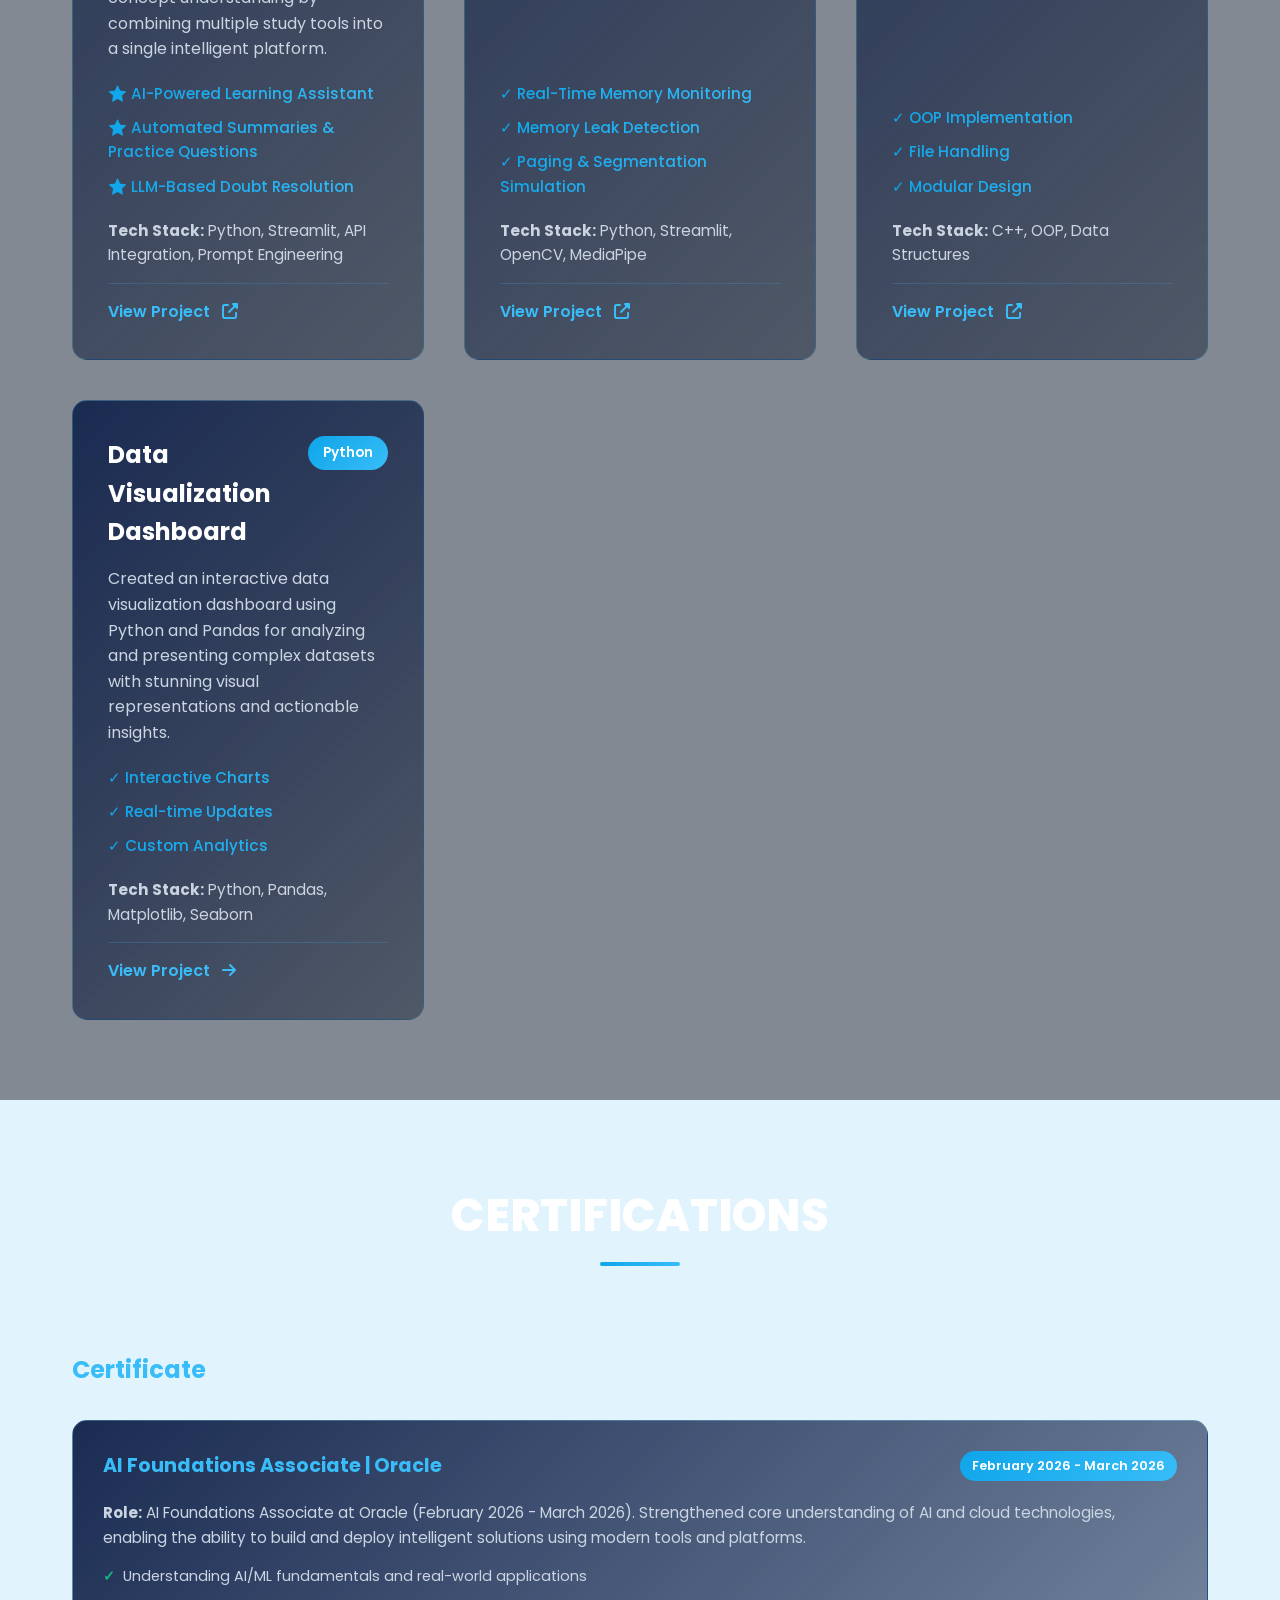
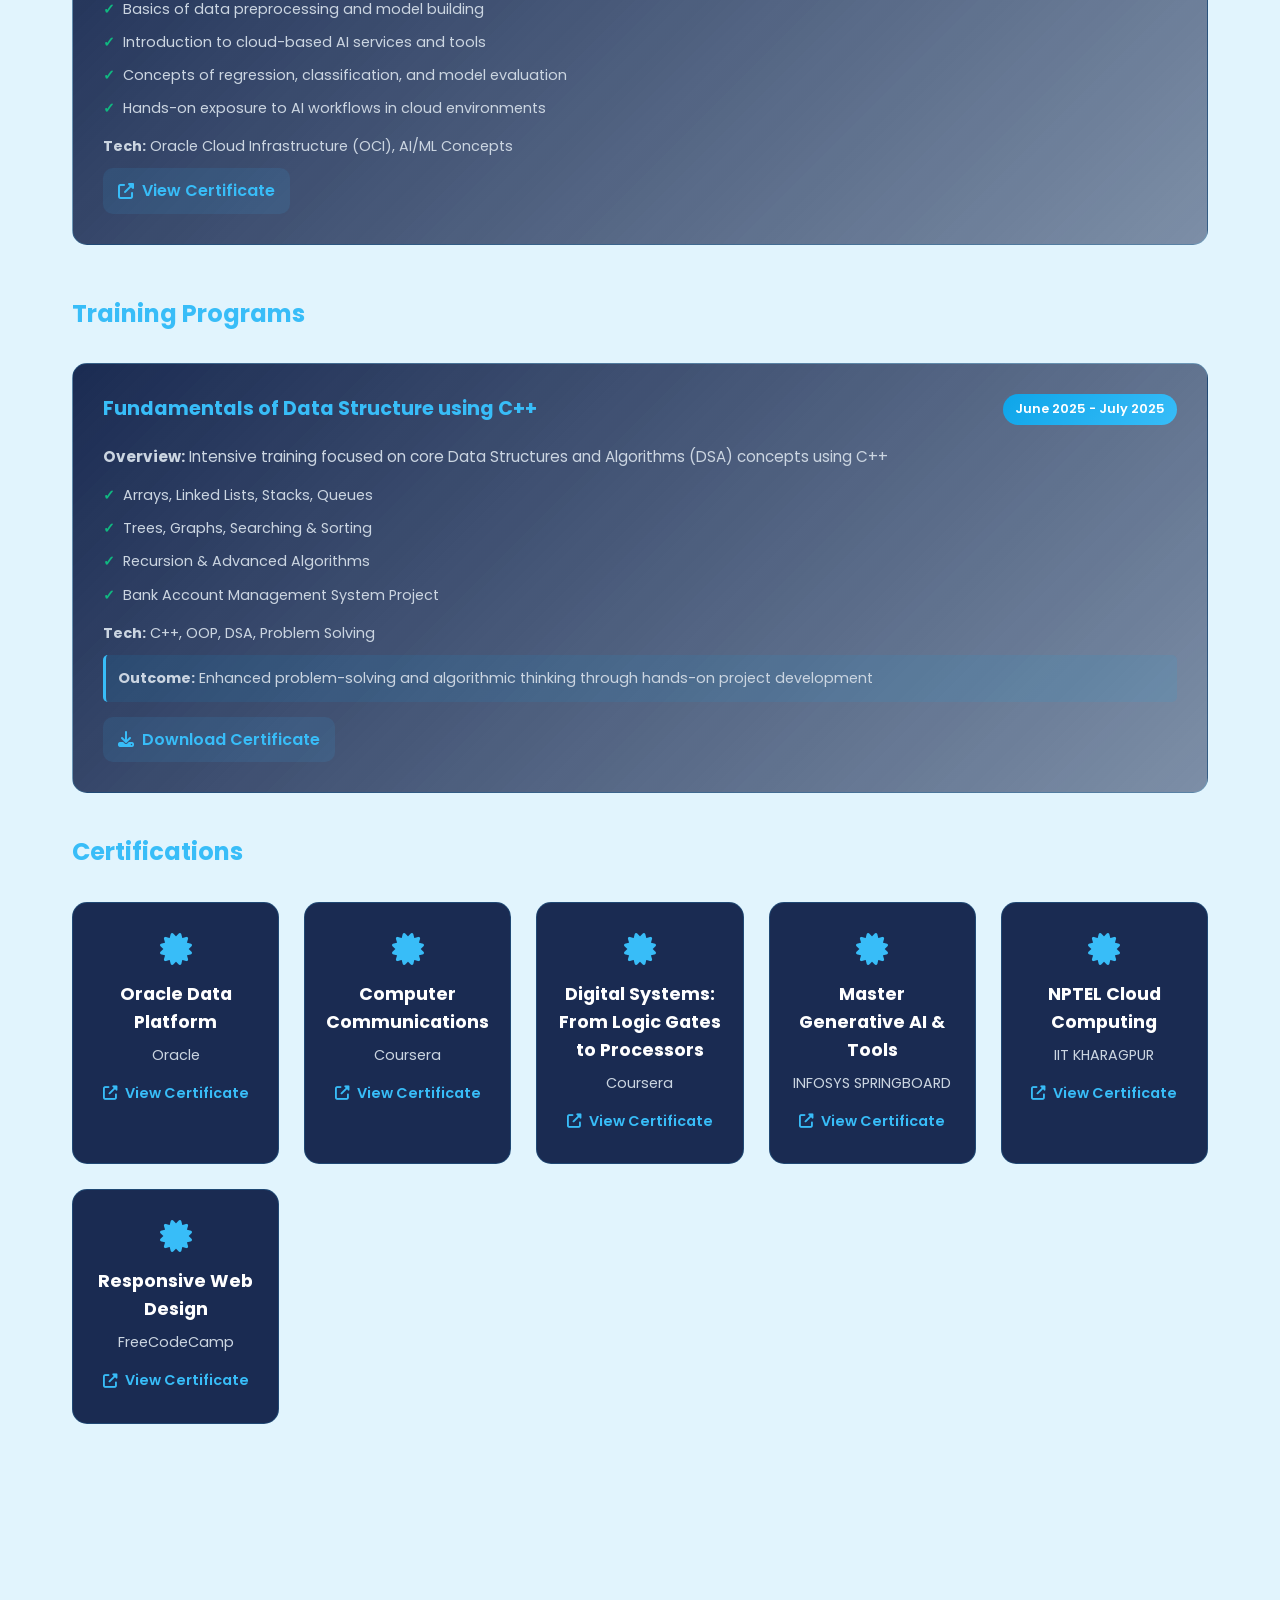
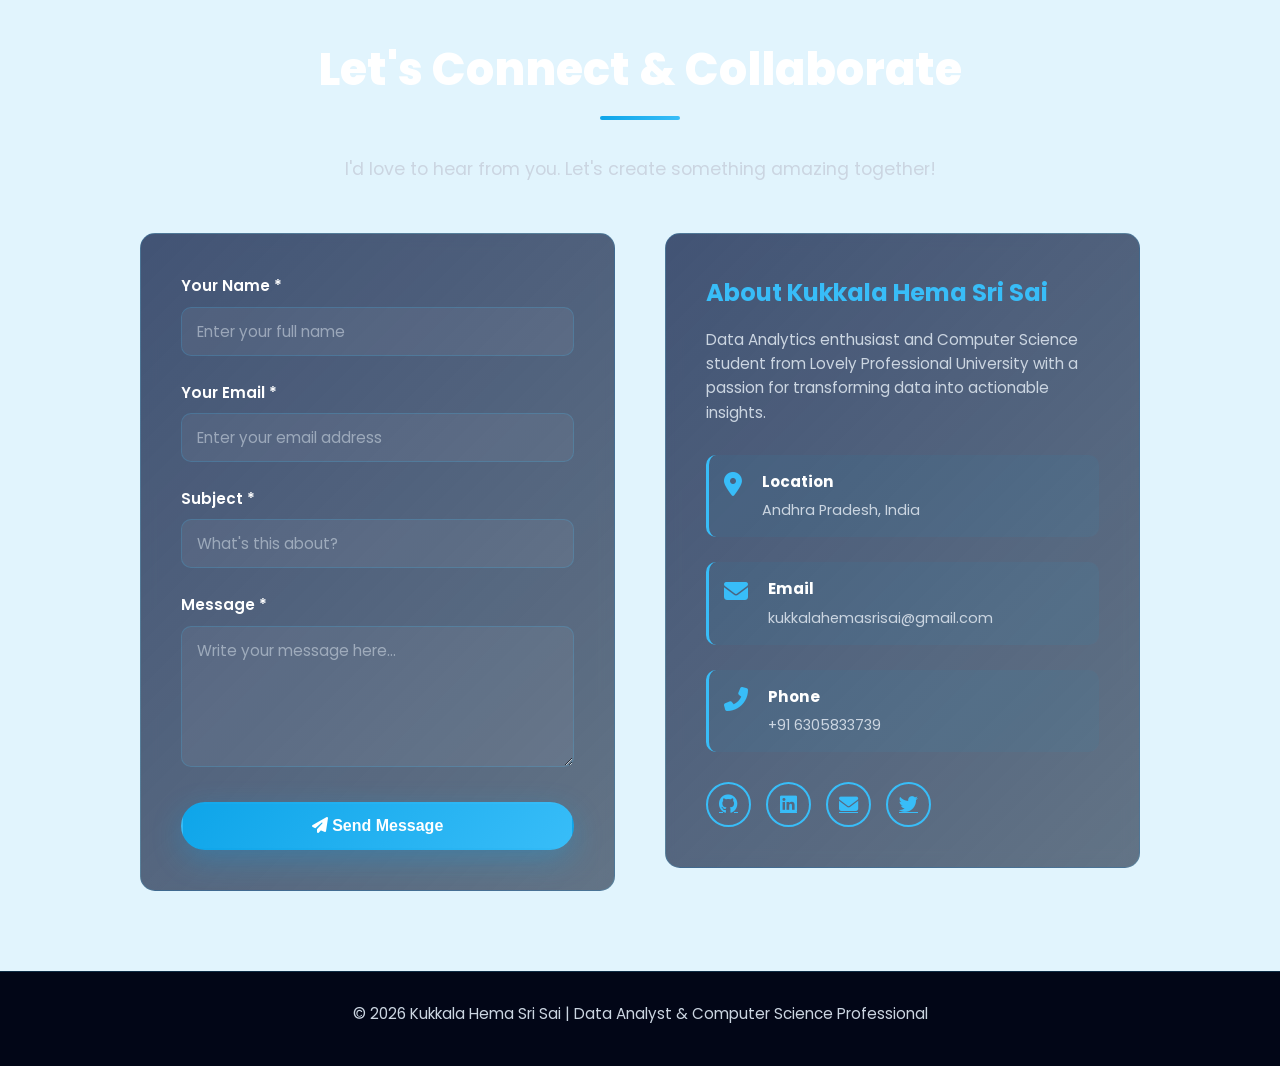
<file: portfolio/index.html>
index

<!DOCTYPE html>
<html lang="en">
<head>
<meta charset="UTF-8">
<meta name="viewport" content="width=device-width, initial-scale=1.0">
<meta name="description" content="Data Analyst & Computer Science Professional - Portfolio showcasing projects, skills, and achievements">
<meta name="keywords" content="Data Analyst, Python, Power BI, Data Science">
<title>Kukkala Hema Sri Sai | Data Analyst & Computer Science Professional</title>
<link rel="stylesheet" href="style.css">
<link rel="stylesheet" href="https://cdnjs.cloudflare.com/ajax/libs/font-awesome/6.5.0/css/all.min.css">
<link href="https://fonts.googleapis.com/css2?family=Poppins:wght@300;400;600;700;800&display=swap" rel="stylesheet">
</head>

<body>

<!-- Animated background accent lights -->
<div class="accent-light accent-light-1"></div>
<div class="accent-light accent-light-2"></div>
<div class="accent-light accent-light-3"></div>

<!-- Nebula-like glowing orbs -->
<div class="nebula nebula-1"></div>
<div class="nebula nebula-2"></div>

<!-- Particle background -->
<div class="particle-bg" id="particleContainer"></div>

<!-- Glow on scroll effect -->
<div class="glow-on-scroll"></div>

<header class="header">
<nav class="navbar">
<div class="nav-container">
<div class="logo">Hema <span>Sri Sai </span></div>
<div class="hamburger" id="hamburger">
<span></span>
<span></span>
<span></span>
</div>
<ul class="nav-links" id="navLinks">
<li><a href="#home" class="nav-link">Home</a></li>
<li><a href="#about" class="nav-link">About</a></li>
<li><a href="#education" class="nav-link">Education</a></li>
<li><a href="#skills" class="nav-link">Skills</a></li>
<li><a href="#projects" class="nav-link">Projects</a></li>
<li><a href="#certifications" class="nav-link">Certificates</a></li>
<li><a href="#contact" class="nav-link">Contact</a></li>
</ul>
</div>
</nav>
</header>

<section id="home" class="hero-section">
<div class="home-container">
<div class="profile-section">
<div class="profile-wrapper">
<img src="profile1.png" class="profile-img" alt="Kukkala Hema Sri Sai - Data Analyst">
<div class="profile-badge">Data Analyst</div>
</div>
<div class="social-quick-links">
<a href="https://github.com/Khemasrisai" target="_blank" class="social-btn" title="GitHub">
<i class="fab fa-github"></i>
<span>GitHub</span>
</a>
<a href="https://www.linkedin.com/in/k-hema-sri-sai" target="_blank" class="social-btn" title="LinkedIn">
<i class="fab fa-linkedin"></i>
<span>LinkedIn</span>
</a>
</div>
</div>

<div class="home-text">
<h1 class="hero-title">Hello, I'm <span class="highlight" style="font-size: 1.5rem;"><br>Kukkala Hema Sri Sai</span></h1>
<h2 class="typing-text">Data Analyst</h2>
<p class="hero-description">
Computer Science student passionate about Data Analytics, Data Visualization, and extracting actionable insights from data using Python, Power BI, and SQL. Transforming numbers into solutions that matter.
</p>
<div class="hero-buttons">
<!-- <a href="resume.pdf" class="btn btn-primary" download>
<i class="fas fa-download"></i> Download CV
</a> -->
<a href="https://drive.google.com/uc?export=download&id=1g-SBfau7RfhnRL2mH8YEpjSdHyJvfsTh" 
   class="btn btn-primary" target="_blank">
   <i class="fas fa-download"></i> Download CV
</a>
<a href="#projects" class="btn btn-secondary">
<i class="fas fa-arrow-right"></i> View My Work
</a>
</div>
</div>
</div>

<div class="scroll-indicator">
<svg class="scroll-svg" viewBox="0 0 24 24" fill="none" stroke="currentColor">
<path d="M12 5v14m0 0l-7-7m7 7l7-7"/>
</svg>
</div>
</section>

<section id="about" class="about-section">
<div class="section-container">
<h2 class="section-title">About Me</h2>
<div class="about-content">
<p class="about-text">
I am currently pursuing B.Tech in Computer Science and Engineering at <strong>Lovely Professional University</strong>. My passion lies in transforming raw data into meaningful insights that drive decision-making. With a curious mind and a love for problem-solving, I'm driven to explore the intersection of technology and business analytics.
</p>
<p class="about-text">
My expertise spans <strong>Data Analytics, Data Science, Machine Learning, and AI systems</strong>. I excel at analyzing large datasets, creating compelling visualizations, and building intelligent applications that solve real-world problems. I believe that data storytelling is as important as data analysis—presenting insights in a way that drives action.
</p>
<p class="about-text">
With hands-on experience in <strong>Python, Power BI, SQL, OpenCV,</strong> and data science libraries including <strong>Pandas, NumPy, Matplotlib, Seaborn, and Scikit-learn</strong>, I'm equipped to tackle complex analytical challenges and communicate findings effectively.
</p>

<div class="about-grid">
<div class="about-card">
<div class="card-icon">
<i class="fas fa-lightbulb"></i>
</div>
<h3>Core Qualities</h3>
<ul class="qualities-list">
<li><strong>Analytical Thinker:</strong> Breaking down complex problems into actionable insights</li>
<li><strong>Problem Solver:</strong> Finding creative solutions to data challenges</li>
<li><strong>Adaptability:</strong> Easily adjusts to new tools, teams, and problem spaces</li>
<li><strong>Creativity:</strong> Combining creativity with data to solve real-world problems</li>
</ul>
</div>

<div class="about-card">
<div class="card-icon">
<i class="fas fa-heart"></i>
</div>
<h3>Hobbies & Interests</h3>
<ul class="hobbies-list">
<li><strong>Data Visualization:</strong> Crafting beautiful, informative dashboards</li>
<li><strong>Learning:</strong> Continuously exploring new technologies and methodologies</li>
<li><strong>Problem-Solving Challenges:</strong> Participating in DataHack and coding competitions</li>
<li><strong>Teaching:</strong> Helping peers understand complex concepts</li>
</ul>
</div>
</div>
</div>
</div>
</section>

<section id="education" class="education-section">
<div class="section-container">
<h2 class="section-title">Academic Journey</h2>
<div class="timeline">
<div class="timeline-item">
<div class="timeline-marker"></div>
<div class="timeline-content education-card">
<h3>Lovely Professional University</h3>
<p class="degree">B.Tech Computer Science and Engineering</p>
<p class="meta">2023 - 2027 | CGPA: 6.5</p>
<p>Specializing in Data Analytics and Software Development</p>
</div>
</div>
<div class="timeline-item">
<div class="timeline-marker"></div>
<div class="timeline-content education-card">
<h3>SASI Junior College</h3>
<p class="degree">Intermediate (MPC)</p>
<p class="meta">2021 - 2023 | Percentage: 87.3%</p>
</div>
</div>
<div class="timeline-item">
<div class="timeline-marker"></div>
<div class="timeline-content education-card">
<h3>Roots School</h3>
<p class="degree">SSC (10th Standard)</p>
<p class="meta">2020 - 2021 | Percentage: 98.6%</p>
</div>
</div>
</div>
</div>
</section>

<section id="skills" class="skills-section">
<div class="section-container">
<h2 class="section-title">Technical Arsenal</h2>
<div class="skills-intro">
<p>A comprehensive toolkit of skills and expertise developed through continuous learning and real-world applications</p>
</div>
<div class="skills-grid">
<div class="skill-card">
<div class="skill-icon">
<i class="fas fa-code"></i>
</div>
<h3>Programming Languages</h3>
<div class="skill-tags">
<span class="skill-tag">Python</span>
<span class="skill-tag">C++</span>
<span class="skill-tag">Java</span>
<span class="skill-tag">SQL</span>
</div>
</div>
<div class="skill-card">
<div class="skill-icon">
<i class="fas fa-flask"></i>
</div>
<h3>Data Science & ML</h3>
<div class="skill-tags">
<span class="skill-tag">Pandas</span>
<span class="skill-tag">NumPy</span>
<span class="skill-tag">Scikit-learn</span>
<span class="skill-tag">Matplotlib</span>
<span class="skill-tag">Seaborn</span>
</div>
</div>
<div class="skill-card">
<div class="skill-icon">
<i class="fas fa-chart-bar"></i>
</div>
<h3>Analytics & BI Tools</h3>
<div class="skill-tags">
<span class="skill-tag">Power BI</span>
<span class="skill-tag">Excel</span>
<span class="skill-tag">SQL</span>
<span class="skill-tag">MySQL</span>
</div>
</div>
<div class="skill-card">
<div class="skill-icon">
<i class="fas fa-tools"></i>
</div>
<h3>Development Tools</h3>
<div class="skill-tags">
<span class="skill-tag">Jupyter</span>
<span class="skill-tag">Google Colab</span>
<span class="skill-tag">Git</span>
<span class="skill-tag">OpenCV</span>
</div>
</div>
<div class="skill-card">
<div class="skill-icon">
<i class="fas fa-globe"></i>
</div>
<h3>Web Development</h3>
<div class="skill-tags">
<span class="skill-tag">HTML</span>
<span class="skill-tag">CSS</span>
<span class="skill-tag">JavaScript</span>
<span class="skill-tag">Streamlit</span>
</div>
</div>
<div class="skill-card">
<div class="skill-icon">
<i class="fas fa-lightbulb"></i>
</div>
<h3>Soft Skills</h3>
<div class="skill-tags">
<span class="skill-tag">Problem Solving</span>
<span class="skill-tag">Communication</span>
<span class="skill-tag">Team Work</span>
<span class="skill-tag">Creativity</span>
</div>
</div>
</div>
</div>
</section>

<section id="projects" class="projects-section">
<div class="section-container">
<h2 class="section-title">My Portfolio Projects</h2>
<div class="projects-intro">
<p>Showcasing real-world applications and innovative solutions built with modern technologies</p>
</div>
<div class="projects-container">
<div class="project-card">
<div class="project-header">
<h3>Exam Preparation Chatbot </h3>
<span class="project-badge">AI</span>
</div>
<p class="project-description">
<strong>Problem:</strong> Enhance students’ exam preparation by providing a unified platform for doubt solving, quick revision, and active learning.
<br>
<strong>Approach:</strong> Developed an AI-powered chatbot using Streamlit (Python) integrating features like Ask-a-Doubt, Summarization, Practice Question Generation, and Flashcards.
<br>
<strong>Result:</strong> Efficient generation of concise summaries, accurate doubt resolution, and interactive learning materials such as practice questions and flashcards.
<br>
<strong>Impact:</strong> Improved revision efficiency and enabled faster concept understanding by combining multiple study tools into a single intelligent platform.
</p>
<div class="project-highlights">
<span class="highlight">⭐ AI-Powered Learning Assistant</span>
<span class="highlight">⭐ Automated Summaries & Practice Questions</span>
<span class="highlight">⭐ LLM-Based Doubt Resolution</span>
</div>
<p class="project-tech"><strong>Tech Stack:</strong> Python, Streamlit, API Integration, Prompt Engineering</p>
<a href="https://github.com/Khemasrisai/exam-preparation-chatbot" class="project-link" target="_blank">View Project <i class="fas fa-external-link-alt"></i></i></a>
</div>

<div class="project-card">
<div class="project-header">
<h3>Memory Allocation Tracker</h3>
<span class="project-badge">AI/ML</span>
</div>
<p class="project-description">
Built a real-time memory tracking system in C that visualizes memory allocation, detects leaks and fragmentation, and simulates paging and segmentation techniques for efficient memory management analysis.
</p>
<div class="project-highlights">
<span class="highlight">✓ Real-Time Memory Monitoring</span>
<span class="highlight">✓ Memory Leak Detection</span>
<span class="highlight">✓ Paging & Segmentation Simulation</span>
</div>
<p class="project-tech"><strong>Tech Stack:</strong> Python, Streamlit, OpenCV, MediaPipe</p>
<a href="https://github.com/Khemasrisai/OS-Project" class="project-link" target="_blank">View Project <i class="fas fa-external-link-alt"></i></i></a>
</div>

<div class="project-card">
<div class="project-header">
<h3>Bank Account Management System</h3>
<span class="project-badge">C++/OOP</span>
</div>
<p class="project-description">
Designed and implemented a comprehensive Bank Account Management System using Object-Oriented Programming principles, file handling, and modular design patterns. Features include account creation, transactions, and data persistence.
</p>
<div class="project-highlights">
<span class="highlight">✓ OOP Implementation</span>
<span class="highlight">✓ File Handling</span>
<span class="highlight">✓ Modular Design</span>
</div>
<p class="project-tech"><strong>Tech Stack:</strong> C++, OOP, Data Structures</p>
<a href="https://github.com/Khemasrisai/Summer-Training-" class="project-link" target="_blank">View Project <i class="fas fa-external-link-alt"></i></i></a>
</div>

<div class="project-card">
<div class="project-header">
<h3>Data Visualization Dashboard</h3>
<span class="project-badge">Python</span>
</div>
<p class="project-description">
Created an interactive data visualization dashboard using Python and Pandas for analyzing and presenting complex datasets with stunning visual representations and actionable insights.
</p>
<div class="project-highlights">
<span class="highlight">✓ Interactive Charts</span>
<span class="highlight">✓ Real-time Updates</span>
<span class="highlight">✓ Custom Analytics</span>
</div>
<p class="project-tech"><strong>Tech Stack:</strong> Python, Pandas, Matplotlib, Seaborn</p>
<a href="https://github.com/Khemasrisai?tab=repositories" class="project-link" target="_blank">View Project <i class="fas fa-arrow-right"></i></a>
</div>
</div>
</div>
</section>

<section id="certifications" class="certifications-section">
<div class="section-container">
<h2 class="section-title">CERTIFICATIONS</h2>

<div class="experience-section">
<h3 class="cert-subtitle">Certificate</h3>
<div class="training-grid">
<div class="training-card">
<div class="training-header">
<h4>AI Foundations Associate | Oracle</h4>
<span class="training-badge">February 2026 - March 2026</span>
</div>
<p class="training-desc">
<strong>Role:</strong> AI Foundations Associate at Oracle (February 2026 - March 2026). Strengthened core understanding of AI and cloud technologies, enabling the ability to build and deploy intelligent solutions using modern tools and platforms.
<ul class="training-features">
<li>Understanding AI/ML fundamentals and real-world applications</li>
<li>Basics of data preprocessing and model building</li>
<li>Introduction to cloud-based AI services and tools</li>
<li>Concepts of regression, classification, and model evaluation</li>
<li>Hands-on exposure to AI workflows in cloud environments</li>
</ul>
<p class="training-tech"><strong>Tech:</strong> Oracle Cloud Infrastructure (OCI), AI/ML Concepts</p>
<a href="https://drive.google.com/file/d/1ubktKdArBPi5gVhQN-77PimkBEmxRNY3/view?usp=sharing" target="_blank" class="training-link">
<i class="fas fa-external-link-alt"></i> View Certificate
</a>
</div>
</div>
</div>

<div class="training-section">
<h3 class="cert-subtitle">Training Programs</h3>
<div class="training-grid">
<div class="training-card">
<div class="training-header">
<h4>Fundamentals of Data Structure using C++</h4>
<span class="training-badge">June 2025 - July 2025</span>
</div>
<p class="training-desc">
<strong>Overview:</strong> Intensive training focused on core Data Structures and Algorithms (DSA) concepts using C++
</p>
<ul class="training-features">
<li>Arrays, Linked Lists, Stacks, Queues</li>
<li>Trees, Graphs, Searching & Sorting</li>
<li>Recursion & Advanced Algorithms</li>
<li>Bank Account Management System Project</li>
</ul>
<p class="training-tech"><strong>Tech:</strong> C++, OOP, DSA, Problem Solving</p>
<p class="training-outcome">
<strong>Outcome:</strong> Enhanced problem-solving and algorithmic thinking through hands-on project development
</p>
<a href="https://drive.google.com/file/d/1FtiN6KrNH_g7FsQcoqT0JO7YzAVhnQjK/view?usp=sharing" target="_blank" class="training-link">
<i class="fas fa-download"></i> Download Certificate
</a>
</div>
</div>
</div>

<div class="cert-section">
<h3 class="cert-subtitle">Certifications</h3>
<div class="cert-grid">
<div class="cert-card">
<div class="cert-icon">
<i class="fas fa-certificate"></i>
</div>
<h4>Oracle Data Platform</h4>
<p>Oracle</p>
<a href="https://drive.google.com/file/d/1A0pM6CE_AzXeCQnlSAPXMX7ZyfTV1BmZ/view?usp=sharing" target="_blank" class="cert-link">
<i class="fas fa-external-link-alt"></i> View Certificate
</a>
</div>

<div class="cert-card">
<div class="cert-icon">
<i class="fas fa-certificate"></i>
</div>
<h4>Computer Communications</h4>
<p>Coursera</p>
<a href="https://drive.google.com/file/d/1lMSRv7NJAkwuL5ll0zasfTUglz9zVJsu/view?usp=sharing" target="_blank" class="cert-link">
<i class="fas fa-external-link-alt"></i> View Certificate
</a>
</div>

<div class="cert-card">
<div class="cert-icon">
<i class="fas fa-certificate"></i>
</div>
<h4>Digital Systems: From Logic Gates to Processors</h4>
<p>Coursera</p>
<a href="https://drive.google.com/file/d/1RFbfz-RqsdhKkUMovf8zcxtxXS0SlCiD/view?usp=sharing" target="_blank" class="cert-link">
<i class="fas fa-external-link-alt"></i> View Certificate
</a>
</div>

<div class="cert-card">
<div class="cert-icon">
<i class="fas fa-certificate"></i>
</div>
<h4>Master Generative AI & Tools</h4>
<p>INFOSYS SPRINGBOARD</p>
<a href="https://drive.google.com/file/d/1vOSaiCiIqGwh7ElxWYHlXpyBci-oUsux/view?usp=sharing" target="_blank" class="cert-link">
<i class="fas fa-external-link-alt"></i> View Certificate
</a>
</div>

<div class="cert-card">
<div class="cert-icon">
<i class="fas fa-certificate"></i>
</div>
<h4>NPTEL Cloud Computing</h4>
<p>IIT KHARAGPUR</p>
<a href="https://drive.google.com/file/d/1YRUpDkb9_ZC0Y93vtqnGanNxUXokB9lK/view?usp=sharing" target="_blank" class="cert-link">
<i class="fas fa-external-link-alt"></i> View Certificate
</a>
</div>

<div class="cert-card">
<div class="cert-icon">
<i class="fas fa-certificate"></i>
</div>
<h4>Responsive Web Design</h4>
<p>FreeCodeCamp</p>
<a href="https://drive.google.com/file/d/1wdwdbqGnuqNNdmgGwMpereqRY_W_oQT_/view?usp=sharing" target="_blank" class="cert-link">
<i class="fas fa-external-link-alt"></i> View Certificate
</a>
</div>
</div>
</div>

</section>
<section id="contact" class="contact-section">
<div class="section-container">
<h2 class="section-title">Let's Connect & Collaborate</h2>
<p class="contact-subtitle">I'd love to hear from you. Let's create something amazing together!</p>
<div class="contact-wrapper">
<div class="contact-form-box">
<form class="contact-form" id="contactForm">
<div class="form-group">
<label for="name">Your Name *</label>
<input type="text" id="name" name="name" placeholder="Enter your full name" required>
</div>
<div class="form-group">
<label for="email">Your Email *</label>
<input type="email" id="email" name="email" placeholder="Enter your email address" required>
</div>
<div class="form-group">
<label for="subject">Subject *</label>
<input type="text" id="subject" name="subject" placeholder="What's this about?" required>
</div>
<div class="form-group">
<label for="message">Message *</label>
<textarea id="message" name="message" placeholder="Write your message here..." rows="5" required></textarea>
</div>
<button type="submit" class="btn btn-primary">
<i class="fas fa-paper-plane"></i> Send Message
</button>
</form>
<div id="contactStatus" class="contact-status" aria-live="polite"></div>
</div>

<div class="contact-info-box">
<h3>About Kukkala Hema Sri Sai</h3>
<p class="info-intro">
Data Analytics enthusiast and Computer Science student from Lovely Professional University with a passion for transforming data into actionable insights.
</p>

<div class="info-card">
<i class="fas fa-map-marker-alt"></i>
<div>
<h4>Location</h4>
<p>Andhra Pradesh, India</p>
</div>
</div>

<div class="info-card">
<i class="fas fa-envelope"></i>
<div>
<h4>Email</h4>
<a href="mailto:kukkalahemasrisai@gmail.com">kukkalahemasrisai@gmail.com</a>
</div>
</div>

<div class="info-card">
<i class="fas fa-phone-alt"></i>
<div>
<h4>Phone</h4>
<a href="tel:+91 6305833739">+91 6305833739</a>
</div>
</div>

<div class="social-shortcuts">
<a href="https://github.com/Khemasrisai" target="_blank" class="social-icon" title="GitHub">
<i class="fab fa-github"></i>
</a>
<a href="https://www.linkedin.com/in/k-hema-sri-sai" target="_blank" class="social-icon" title="LinkedIn">
<i class="fab fa-linkedin"></i>
</a>
<a href="mailto:kukkalahemasrisai@gmail.com" class="social-icon" title="Email">
<i class="fas fa-envelope"></i>
</a>
<a href="https://x.com/home" target="_blank" class="social-icon" title="Twitter">
<i class="fab fa-twitter"></i>
</a>
</div>
</div>
</div>
</div>
</section>

<footer class="footer">
<div class="section-container">
<p>&copy; 2026 Kukkala Hema Sri Sai | Data Analyst & Computer Science Professional</p>
</div>
</footer>

<script src="script.js"></script>
</body>
</html>
</file>
<file: style.css>
/* style 


==================== CSS VARIABLES & GLOBAL STYLES ==================== */
:root {
  --primary-color: #0ea5e9;
  --secondary-color: #38bdf8;
  --dark-bg: #0a1428;
  --darker-bg: #020617;
  --card-bg: #1a2b52;
  --text-primary: #ffffff;
  --text-secondary: #cbd5e1;
  --accent: #fbbf24;
  --success: #10b981;
  --danger: #ef4444;
}

* {
  margin: 0;
  padding: 0;
  box-sizing: border-box;
}

html {
  scroll-behavior: smooth;
}

body {
  font-family: 'Poppins', 'Segoe UI', Tahoma, Geneva, Verdana, sans-serif;
  background: linear-gradient(135deg, #0a1428 0%, #1a2a4a 50%, #0f1a35 100%);
  background-attachment: fixed;
  color: var(--text-primary);
  line-height: 1.6;
  min-height: 100vh;
  position: relative;
  overflow-x: hidden;
}

@keyframes gradient-shift {
  0% {
    background-position: 0% 50%;
  }
  50% {
    background-position: 100% 50%;
  }
  100% {
    background-position: 0% 50%;
  }
}

/* Clean, subtle background layers */
body::before {
  content: '';
  position: fixed;
  top: 0;
  left: 0;
  width: 100%;
  height: 100%;
  background-image: 
    radial-gradient(circle at 20% 50%, rgba(14, 165, 233, 0.08) 0%, transparent 50%),
    radial-gradient(circle at 80% 80%, rgba(56, 189, 248, 0.06) 0%, transparent 50%),
    radial-gradient(circle at 40% 20%, rgba(99, 102, 241, 0.04) 0%, transparent 50%);
  pointer-events: none;
  z-index: 0;
  opacity: 0.5;
}

/* Very subtle grid pattern - visible but not distracting */
body {
  background-image: 
    linear-gradient(0deg, transparent 24%, rgba(14, 165, 233, 0.03) 25%, rgba(14, 165, 233, 0.03) 26%, transparent 27%, transparent 74%, rgba(14, 165, 233, 0.03) 75%, rgba(14, 165, 233, 0.03) 76%, transparent 77%, transparent),
    linear-gradient(90deg, transparent 24%, rgba(14, 165, 233, 0.03) 25%, rgba(14, 165, 233, 0.03) 26%, transparent 27%, transparent 74%, rgba(14, 165, 233, 0.03) 75%, rgba(14, 165, 233, 0.03) 76%, transparent 77%, transparent);
  background-size: 80px 80px;
}

/* Subtle floating blob animation layers - minimal opacity */
body::after {
  content: '';
  position: fixed;
  top: 0;
  left: 0;
  width: 100%;
  height: 100%;
  background-image: 
    radial-gradient(ellipse at 30% 30%, rgba(14, 165, 233, 0.05) 0%, transparent 40%),
    radial-gradient(ellipse at 70% 60%, rgba(56, 189, 248, 0.04) 0%, transparent 40%);
  animation: blob-drift 15s ease-in-out infinite;
  backface-visibility: hidden;
  pointer-events: none;
  z-index: 0;
  opacity: 0.4;
}

@keyframes blob-drift {
  0% {
    transform: translate(0, 0);
  }
  33% {
    transform: translate(30px, -50px);
  }
  66% {
    transform: translate(-20px, 40px);
  }
  100% {
    transform: translate(0, 0);
  }
}

section {
  position: relative;
  z-index: 1;
}

/* Animated grid background pattern */
body {
  background-image: 
    linear-gradient(0deg, transparent 24%, rgba(14, 165, 233, 0.05) 25%, rgba(14, 165, 233, 0.05) 26%, transparent 27%, transparent 74%, rgba(14, 165, 233, 0.05) 75%, rgba(14, 165, 233, 0.05) 76%, transparent 77%, transparent),
    linear-gradient(90deg, transparent 24%, rgba(14, 165, 233, 0.05) 25%, rgba(14, 165, 233, 0.05) 26%, transparent 27%, transparent 74%, rgba(14, 165, 233, 0.05) 75%, rgba(14, 165, 233, 0.05) 76%, transparent 77%, transparent);
  background-size: 50px 50px;
  background-position: 0 0, 25px 25px;
  animation: grid-move 20s linear infinite;
}

@keyframes grid-move {
  0% {
    background-position: 0 0, 25px 25px;
  }
  100% {
    background-position: 50px 50px, 75px 75px;
  }
}

/* Floating particles effect */
.particle-bg {
  position: fixed;
  width: 100%;
  height: 100%;
  top: 0;
  left: 0;
  z-index: 0;
  pointer-events: none;
}

.particle {
  position: absolute;
  width: 2px;
  height: 2px;
  background: rgba(56, 189, 248, 0.6);
  border-radius: 50%;
  animation: float-up 15s infinite linear;
}

@keyframes float-up {
  0% {
    opacity: 0;
    transform: translateY(100vh) translateX(0);
  }
  10% {
    opacity: 1;
  }
  90% {
    opacity: 1;
  }
  100% {
    opacity: 0;
    transform: translateY(-100vh) translateX(100px);
  }
}

/* Pulsing accent lights */
.accent-light {
  position: fixed;
  width: 150px;
  height: 150px;
  border-radius: 50%;
  pointer-events: none;
  z-index: 0;
}

.accent-light-1 {
  top: 10%;
  left: 10%;
  background: radial-gradient(circle, rgba(14, 165, 233, 0.2) 0%, transparent 70%);
  animation: pulse-light 6s ease-in-out infinite;
}

.accent-light-2 {
  top: 60%;
  right: 10%;
  background: radial-gradient(circle, rgba(56, 189, 248, 0.2) 0%, transparent 70%);
  animation: pulse-light 8s ease-in-out infinite 1s;
}

.accent-light-3 {
  bottom: 10%;
  left: 20%;
  background: radial-gradient(circle, rgba(99, 102, 241, 0.15) 0%, transparent 70%);
  animation: pulse-light 7s ease-in-out infinite 2s;
}

@keyframes pulse-light {
  0%, 100% {
    opacity: 0.3;
    transform: scale(1);
  }
  50% {
    opacity: 0.7;
    transform: scale(1.2);
  }
}

/* Glowing stars scattered in background */
.star {
  position: fixed;
  width: 2px;
  height: 2px;
  background: rgba(255, 255, 255, 0.8);
  border-radius: 50%;
  box-shadow: 0 0 5px rgba(56, 189, 248, 0.8);
  pointer-events: none;
  z-index: 0;
}

.star.twinkle {
  animation: twinkle 4s infinite;
}

@keyframes twinkle {
  0%, 100% {
    opacity: 0.2;
  }
  50% {
    opacity: 1;
  }
}

/* Nebula-like glowing orbs */
.nebula {
  position: fixed;
  border-radius: 50%;
  pointer-events: none;
  z-index: 0;
  filter: blur(80px);
}

.nebula-1 {
  width: 300px;
  height: 300px;
  top: -100px;
  left: 5%;
  background: radial-gradient(circle, rgba(14, 165, 233, 0.3) 0%, transparent 70%);
  animation: orbit 20s linear infinite;
}

.nebula-2 {
  width: 250px;
  height: 250px;
  bottom: -50px;
  right: 10%;
  background: radial-gradient(circle, rgba(56, 189, 248, 0.25) 0%, transparent 70%);
  animation: orbit-reverse 25s linear infinite;
}

@keyframes orbit {
  0% {
    transform: rotate(0deg) translateX(50px);
  }
  100% {
    transform: rotate(360deg) translateX(50px);
  }
}

@keyframes orbit-reverse {
  0% {
    transform: rotate(360deg) translateX(50px);
  }
  100% {
    transform: rotate(0deg) translateX(50px);
  }
}

/* Animated glow effect on scroll */
.glow-on-scroll {
  position: fixed;
  width: 400px;
  height: 400px;
  top: 50%;
  left: 50%;
  transform: translate(-50%, -50%);
  background: radial-gradient(circle, rgba(14, 165, 233, 0.1) 0%, transparent 70%);
  border-radius: 50%;
  pointer-events: none;
  z-index: 0;
  opacity: 0;
  animation: pulse-scroll 6s ease-in-out infinite;
}

@keyframes pulse-scroll {
  0%, 100% {
    opacity: 0;
    transform: translate(-50%, -50%) scale(1);
  }
  50% {
    opacity: 0.5;
    transform: translate(-50%, -50%) scale(1.2);
  }
}

/* ==================== HEADER & NAVIGATION ==================== */
.header {
  position: fixed;
  top: 0;
  width: 100%;
  background: rgba(2, 6, 23, 0.95);
  backdrop-filter: blur(10px);
  border-bottom: 1px solid rgba(56, 189, 248, 0.2);
  z-index: 1000;
}

.navbar {
  display: flex;
  justify-content: space-between;
  align-items: center;
  padding: 1rem 2rem;
  max-width: 1400px;
  margin: 0 auto;
  width: 100%;
}

.nav-container {
  display: flex;
  justify-content: space-between;
  align-items: center;
  width: 100%;
}

.logo {
  font-size: 1.8rem;
  font-weight: 700;
  background: linear-gradient(135deg, #0ea5e9 0%, #38bdf8 100%);
  -webkit-background-clip: text;
  -webkit-text-fill-color: transparent;
  background-clip: text;
  cursor: pointer;
  transition: transform 0.3s ease;
}

.logo:hover {
  transform: scale(1.05);
}

.logo span {
  color: var(--secondary-color);
}

.hamburger {
  display: none;
  flex-direction: column;
  cursor: pointer;
}

.hamburger span {
  width: 25px;
  height: 3px;
  background: var(--secondary-color);
  margin: 5px 0;
  transition: 0.3s;
  border-radius: 2px;
}

.nav-links {
  display: flex;
  list-style: none;
  gap: 2rem;
  align-items: center;
}

.nav-link {
  color: var(--text-primary);
  text-decoration: none;
  font-size: 0.95rem;
  font-weight: 500;
  transition: color 0.3s ease;
  position: relative;
}

.nav-link::after {
  content: '';
  position: absolute;
  bottom: -5px;
  left: 0;
  width: 0;
  height: 2px;
  background: linear-gradient(90deg, var(--primary-color), var(--secondary-color));
  transition: width 0.3s ease;
}

.nav-link:hover {
  color: var(--secondary-color);
}

.nav-link:hover::after {
  width: 100%;
}

/* ==================== SECTION CONTAINER ==================== */
.section-container {
  max-width: 1200px;
  margin: 0 auto;
  padding: 0 2rem;
}

/* ==================== HERO SECTION ==================== */
.hero-section {
  margin-top: 60px;
  /* Reduce extra vertical whitespace on the first screen */
  min-height: 85vh;
  display: flex;
  flex-direction: column;
  justify-content: center;
  align-items: center;
  padding: 40px 20px;
  background: linear-gradient(135deg, rgba(14, 165, 233, 0.05) 0%, rgba(56, 189, 248, 0.05) 100%);
}

.home-container {
  display: flex;
  align-items: center;
  justify-content: center;
  gap: 40px;
  flex-wrap: wrap;
  width: 100%;
}

.profile-wrapper {
  position: relative;
}

.profile-img {
  width: 360px;
  height: 360px;
  border-radius: 50%;
  object-fit: cover;
  border: 5px solid var(--secondary-color);
  box-shadow: 0 0 40px rgba(56, 189, 248, 0.5);
  animation: floatAnimation 6s ease-in-out infinite;
}

@keyframes floatAnimation {
  0%, 100% {
    transform: translateY(0px);
  }
  50% {
    transform: translateY(-20px);
  }
}

.profile-badge {
  position: absolute;
  bottom: 22px;
  right: -14px;
  background: linear-gradient(135deg, var(--primary-color), var(--secondary-color));
  color: white;
  padding: 10px 20px;
  border-radius: 30px;
  font-weight: 600;
  box-shadow: 0 10px 30px rgba(14, 165, 233, 0.4);
  animation: pulse 2s infinite;
}

@keyframes pulse {
  0%, 100% {
    transform: scale(1);
  }
  50% {
    transform: scale(1.05);
  }
}

.home-text {
  flex: 1;
  min-width: 300px;
}

.hero-title {
  font-size: 2.1rem;
  font-weight: 600;
  margin-bottom: 20px;
  line-height: 1.2;
  animation: slideInLeft 0.8s ease;
}

.highlight {
  background: linear-gradient(135deg, var(--primary-color), var(--secondary-color));
  -webkit-background-clip: text;
  -webkit-text-fill-color: transparent;
  background-clip: text;
  
}

.typing-text {
  font-size: 2.1rem;
  color: var(--secondary-color);
  font-weight: 600;
  margin-bottom: 20px;
  /* Avoid fixed height whitespace while still keeping layout stable */
  min-height: 56px;
  display: block;
  animation: slideInLeft 0.8s ease 0.1s both;
}

.typing-text::after {
  content: '|';
  margin-left: 6px;
  opacity: 0.9;
  animation: caretBlink 0.9s steps(2, end) infinite;
}

@keyframes caretBlink {
  0%, 49% {
    opacity: 1;
  }
  50%, 100% {
    opacity: 0;
  }
}

.hero-description {
  font-size: 1.2rem;
  color: var(--text-secondary);
  margin-bottom: 24px;
  line-height: 1.8;
  animation: slideInLeft 0.8s ease 0.2s both;
}

@keyframes slideInLeft {
  from {
    opacity: 0;
    transform: translateX(-30px);
  }
  to {
    opacity: 1;
    transform: translateX(0);
  }
}

.hero-buttons {
  display: flex;
  gap: 16px;
  flex-wrap: wrap;
  animation: slideInLeft 0.8s ease 0.3s both;
}

/* Gentle entrance for social quick links (kept subtle/professional) */
.social-quick-links {
  animation: fadeInUp 0.8s ease 0.35s both;
}

.btn {
  padding: 12px 30px;
  border-radius: 50px;
  text-decoration: none;
  font-weight: 600;
  transition: all 0.3s ease;
  cursor: pointer;
  border: 2px solid transparent;
  display: inline-block;
}

.btn-primary {
  background: linear-gradient(135deg, var(--primary-color), var(--secondary-color));
  color: white;
  box-shadow: 0 10px 30px rgba(14, 165, 233, 0.3);
}

.btn-primary:hover {
  transform: translateY(-5px);
  box-shadow: 0 15px 40px rgba(14, 165, 233, 0.5);
}

.btn-secondary {
  background: transparent;
  color: var(--secondary-color);
  border: 2px solid var(--secondary-color);
}

.btn-secondary:hover {
  background: var(--secondary-color);
  color: var(--darker-bg);
  transform: translateY(-5px);
}

.scroll-indicator {
  margin-top: 60px;
  animation: bounce 2s infinite;
  text-align: center;
}

.scroll-svg {
  width: 30px;
  height: 30px;
  color: var(--secondary-color);
  stroke-width: 2;
}

@keyframes bounce {
  0%, 20%, 50%, 80%, 100% {
    transform: translateY(0);
  }
  40% {
    transform: translateY(-10px);
  }
  60% {
    transform: translateY(-5px);
  }
}

/* ==================== SECTION STYLES ==================== */
section {
  padding: 80px 0;
}

.section-title {
  font-size: 2.8rem;
  font-weight: 800;
  text-align: center;
  margin-bottom: 50px;
  position: relative;
  display: inline-block;
  width: 100%;
}

.section-title::after {
  content: '';
  position: absolute;
  bottom: -15px;
  left: 50%;
  transform: translateX(-50%);
  width: 80px;
  height: 4px;
  background: linear-gradient(90deg, var(--primary-color), var(--secondary-color));
  border-radius: 2px;
}

/* ==================== ABOUT SECTION ==================== */
.about-section {
  background: rgba(30, 41, 59, 0.3);
}

.about-content {
  max-width: 800px;
  margin: 0 auto;
}

.about-text {
  font-size: 1.1rem;
  color: var(--text-secondary);
  margin-bottom: 25px;
  line-height: 1.8;
  text-align: justify;
  animation: fadeInUp 0.8s ease;
}

.about-stats {
  display: grid;
  grid-template-columns: repeat(auto-fit, minmax(150px, 1fr));
  gap: 30px;
  margin-top: 50px;
}

.stat {
  text-align: center;
  padding: 20px;
  background: var(--card-bg);
  border-radius: 15px;
  border: 1px solid rgba(56, 189, 248, 0.3);
  transition: all 0.3s ease;
}

.stat:hover {
  transform: translateY(-10px);
  border-color: var(--secondary-color);
}

.stat h3 {
  font-size: 2.5rem;
  background: linear-gradient(135deg, var(--primary-color), var(--secondary-color));
  -webkit-background-clip: text;
  -webkit-text-fill-color: transparent;
  background-clip: text;
  margin-bottom: 10px;
}

/* ==================== EDUCATION SECTION ==================== */
.timeline {
  max-width: 800px;
  margin: 0 auto;
}

.timeline-item {
  display: flex;
  margin-bottom: 40px;
  position: relative;
}

.timeline-marker {
  width: 20px;
  height: 20px;
  background: var(--secondary-color);
  border-radius: 50%;
  margin-top: 5px;
  margin-right: 30px;
  flex-shrink: 0;
  box-shadow: 0 0 20px rgba(56, 189, 248, 0.5);
}

.timeline-item::before {
  content: '';
  position: absolute;
  left: 9px;
  top: 30px;
  width: 2px;
  height: calc(100% + 40px);
  background: linear-gradient(180deg, var(--secondary-color), transparent);
}

.timeline-item:last-child::before {
  display: none;
}

.education-card {
  background: var(--card-bg);
  padding: 25px;
  border-radius: 15px;
  border: 1px solid rgba(56, 189, 248, 0.2);
  flex: 1;
  transition: all 0.3s ease;
}

.education-card:hover {
  border-color: var(--secondary-color);
  box-shadow: 0 10px 30px rgba(56, 189, 248, 0.2);
  transform: translateX(10px);
}

.education-card h3 {
  font-size: 1.4rem;
  color: var(--secondary-color);
  margin-bottom: 8px;
}

.degree {
  font-size: 1.1rem;
  font-weight: 600;
  color: var(--text-primary);
  margin-bottom: 5px;
}

.meta {
  font-size: 0.95rem;
  color: var(--text-secondary);
}

/* ==================== SKILLS SECTION ==================== */
.skills-section {
  background: rgba(14, 165, 233, 0.05);
}

.skills-grid {
  display: grid;
  grid-template-columns: repeat(auto-fit, minmax(280px, 1fr));
  gap: 30px;
}

.skill-card {
  background: var(--card-bg);
  padding: 35px 25px;
  border-radius: 15px;
  border: 1px solid rgba(56, 189, 248, 0.2);
  transition: all 0.3s ease;
  text-align: center;
}

.skill-card:hover {
  transform: translateY(-15px);
  border-color: var(--secondary-color);
  box-shadow: 0 20px 50px rgba(14, 165, 233, 0.2);
}

.skill-icon {
  font-size: 2.5rem;
  color: var(--secondary-color);
  margin-bottom: 15px;
  transition: all 0.3s ease;
}

.skill-card:hover .skill-icon {
  transform: scale(1.2) rotate(10deg);
  color: var(--primary-color);
}

.skill-card h3 {
  font-size: 1.3rem;
  margin-bottom: 20px;
}

.skill-tags {
  display: flex;
  flex-wrap: wrap;
  gap: 10px;
  justify-content: center;
}

.skill-tag {
  background: rgba(56, 189, 248, 0.2);
  color: var(--secondary-color);
  padding: 8px 16px;
  border-radius: 20px;
  font-size: 0.9rem;
  font-weight: 500;
  border: 1px solid rgba(56, 189, 248, 0.3);
  transition: all 0.3s ease;
}

.skill-tag:hover {
  background: var(--secondary-color);
  color: var(--darker-bg);
  transform: scale(1.05);
}

/* ==================== PROJECTS SECTION ==================== */
.projects-section {
  background: rgba(30, 41, 59, 0.3);
}

.projects-container {
  display: grid;
  grid-template-columns: repeat(auto-fit, minmax(350px, 1fr));
  gap: 40px;
}

.project-card {
  background: linear-gradient(135deg, var(--card-bg) 0%, rgba(30, 41, 59, 0.5) 100%);
  padding: 35px;
  border-radius: 15px;
  border: 1px solid rgba(56, 189, 248, 0.2);
  transition: all 0.3s ease;
  display: flex;
  flex-direction: column;
}

.project-card:hover {
  transform: translateY(-15px);
  border-color: var(--secondary-color);
  box-shadow: 0 20px 50px rgba(14, 165, 233, 0.3);
}

.project-header {
  display: flex;
  justify-content: space-between;
  align-items: flex-start;
  gap: 15px;
  margin-bottom: 15px;
}

.project-header h3 {
  font-size: 1.5rem;
  flex: 1;
}

.project-badge {
  background: linear-gradient(135deg, var(--primary-color), var(--secondary-color));
  color: white;
  padding: 6px 15px;
  border-radius: 20px;
  font-size: 0.85rem;
  font-weight: 600;
  white-space: nowrap;
}

.project-description {
  color: var(--text-secondary);
  font-size: 1rem;
  line-height: 1.6;
  margin-bottom: 20px;
  flex-grow: 1;
}

.project-highlights {
  display: flex;
  flex-direction: column;
  gap: 10px;
  margin-bottom: 20px;
}

.highlight {
  color: var(--secondary-color);
  font-size: 0.95rem;
  font-weight: 500;
}

.project-tech {
  color: var(--text-secondary);
  font-size: 0.95rem;
  margin-bottom: 15px;
  padding-bottom: 15px;
  border-bottom: 1px solid rgba(56, 189, 248, 0.2);
}

.project-link {
  color: var(--secondary-color);
  text-decoration: none;
  font-weight: 600;
  transition: all 0.3s ease;
  display: inline-block;
}

.project-link:hover {
  color: var(--primary-color);
  gap: 10px;
}

.project-link i {
  margin-left: 8px;
  transition: transform 0.3s ease;
}

.project-card:hover .project-link i {
  transform: translateX(5px);
}

/* ==================== CERTIFICATIONS SECTION ==================== */
.certifications-section {
  background: rgba(14, 165, 233, 0.05);
}

.cert-grid {
  display: grid;
  grid-template-columns: repeat(auto-fit, minmax(200px, 1fr));
  gap: 25px;
}

.cert-card {
  background: var(--card-bg);
  padding: 30px 20px;
  border-radius: 15px;
  border: 1px solid rgba(56, 189, 248, 0.2);
  text-align: center;
  transition: all 0.3s ease;
}

.cert-card:hover {
  transform: translateY(-10px);
  border-color: var(--secondary-color);
  box-shadow: 0 15px 40px rgba(56, 189, 248, 0.2);
}

.cert-icon {
  font-size: 2rem;
  color: var(--secondary-color);
  margin-bottom: 15px;
}

.cert-card h4 {
  font-size: 1.1rem;
  margin-bottom: 8px;
}

.cert-card p {
  color: var(--text-secondary);
  font-size: 0.9rem;
}

/* ==================== ACHIEVEMENTS SECTION ==================== */
.achievements-section {
  background: rgba(30, 41, 59, 0.3);
}

.achievements-grid {
  display: grid;
  grid-template-columns: repeat(auto-fit, minmax(280px, 1fr));
  gap: 30px;
}

.achievement-card {
  background: var(--card-bg);
  padding: 30px;
  border-radius: 15px;
  border: 1px solid rgba(56, 189, 248, 0.2);
  text-align: center;
  transition: all 0.3s ease;
}

.achievement-card:hover {
  transform: translateY(-10px);
  border-color: var(--secondary-color);
  box-shadow: 0 15px 40px rgba(56, 189, 248, 0.2);
}

.achievement-icon {
  font-size: 3rem;
  color: var(--secondary-color);
  margin-bottom: 15px;
}

.achievement-card h4 {
  font-size: 1.2rem;
  margin-bottom: 10px;
}

.achievement-card p {
  color: var(--text-secondary);
  font-size: 0.95rem;
  line-height: 1.6;
}

/* ==================== CONTACT SECTION ==================== */
.contact-section {
  background: rgba(14, 165, 233, 0.05);
}

.contact-subtitle {
  text-align: center;
  color: var(--text-secondary);
  font-size: 1.1rem;
  margin-bottom: 50px;
}

.contact-content {
  display: flex;
  justify-content: center;
  align-items: center;
  flex-wrap: wrap;
  gap: 60px;
  max-width: 900px;
  margin: 0 auto;
}

.contact-info {
  display: flex;
  flex-direction: column;
  gap: 30px;
}

.contact-item {
  display: flex;
  gap: 25px;
  align-items: flex-start;
}

.contact-item i {
  font-size: 2rem;
  color: var(--secondary-color);
  margin-top: 5px;
}

.contact-item h4 {
  font-size: 1.1rem;
  margin-bottom: 5px;
}

.contact-item a {
  color: var(--text-secondary);
  text-decoration: none;
  transition: color 0.3s ease;
}

.contact-item a:hover {
  color: var(--secondary-color);
}

.social-links {
  display: flex;
  gap: 25px;
}

.social-icon {
  width: 50px;
  height: 50px;
  display: flex;
  align-items: center;
  justify-content: center;
  border: 2px solid var(--secondary-color);
  border-radius: 50%;
  color: var(--secondary-color);
  transition: all 0.3s ease;
  font-size: 1.5rem;
}

.social-icon:hover {
  background: var(--secondary-color);
  color: var(--darker-bg);
  transform: translateY(-5px);
  box-shadow: 0 10px 30px rgba(56, 189, 248, 0.4);
}

/* ==================== FOOTER ==================== */
.footer {
  background: var(--darker-bg);
  border-top: 1px solid rgba(56, 189, 248, 0.2);
  padding: 30px 0;
  text-align: center;
}

.footer p {
  color: var(--text-secondary);
  font-size: 0.95rem;
  margin-bottom: 10px;
}

.footer-subtitle {
  color: var(--secondary-color);
  font-weight: 600;
}

/* ==================== ANIMATIONS ==================== */
@keyframes fadeInUp {
  from {
    opacity: 0;
    transform: translateY(30px);
  }
  to {
    opacity: 1;
    transform: translateY(0);
  }
}

/* ==================== RESPONSIVE DESIGN ==================== */
@media (max-width: 768px) {
  .hamburger {
    display: flex;
  }

  .nav-links {
    position: fixed;
    left: -100%;
    top: 70px;
    flex-direction: column;
    background-color: var(--darker-bg);
    width: 100%;
    text-align: center;
    transition: 0.3s;
    padding: 20px 0;
    gap: 1rem;
  }

  .nav-links.active {
    left: 0;
  }

  .hamburger.active span:nth-child(1) {
    transform: rotate(-45deg) translate(-5px, 6px);
  }

  .hamburger.active span:nth-child(2) {
    opacity: 0;
  }

  .hamburger.active span:nth-child(3) {
    transform: rotate(45deg) translate(-5px, -6px);
  }

  .hero-title {
    font-size: 2.5rem;
  }

  .typing-text {
    font-size: 1.4rem;
  }

  .profile-img {
    width: 200px;
    height: 200px;
  }

  .home-container {
    gap: 30px;
  }

  .skills-grid {
    grid-template-columns: 1fr;
  }

  .projects-container {
    grid-template-columns: 1fr;
  }

  .section-title {
    font-size: 2rem;
  }

  .contact-content {
    gap: 30px;
    flex-direction: column;
  }

  .about-stats {
    grid-template-columns: 1fr;
  }
}

/* ==================== NEW STYLES FOR UPDATED PORTFOLIO ==================== */

/* Profile Section - Home Page */
.profile-section {
  display: flex;
  flex-direction: column;
  align-items: center;
  gap: 20px;
}

.social-quick-links {
  display: flex;
  gap: 15px;
}

.social-btn {
  display: flex;
  align-items: center;
  gap: 8px;
  padding: 10px 20px;
  background: rgba(56, 189, 248, 0.1);
  border: 2px solid var(--secondary-color);
  color: var(--secondary-color);
  border-radius: 30px;
  text-decoration: none;
  font-weight: 600;
  transition: all 0.3s ease;
  font-size: 0.95rem;
}

.social-btn:hover {
  background: var(--secondary-color);
  color: var(--darker-bg);
  transform: translateY(-3px);
  box-shadow: 0 8px 20px rgba(56, 189, 248, 0.3);
}

.social-btn i {
  font-size: 1.1rem;
}

/* Skills Intro */
.skills-intro {
  text-align: center;
  color: var(--text-secondary);
  margin-bottom: 40px;
  font-size: 1.05rem;
}

/* Projects Intro */
.projects-intro {
  text-align: center;
  color: var(--text-secondary);
  margin-bottom: 40px;
  font-size: 1.05rem;
}

/* About Cards */
.about-grid {
  display: grid;
  grid-template-columns: repeat(auto-fit, minmax(300px, 1fr));
  gap: 30px;
  margin-top: 40px;
}

.about-card {
  background: linear-gradient(135deg, var(--card-bg) 0%, rgba(26, 43, 82, 0.5) 100%);
  padding: 30px;
  border-radius: 15px;
  border: 1px solid rgba(56, 189, 248, 0.2);
  transition: all 0.3s ease;
}

.about-card:hover {
  transform: translateY(-10px);
  border-color: var(--secondary-color);
  box-shadow: 0 20px 40px rgba(14, 165, 233, 0.2);
}

.card-icon {
  font-size: 2.5rem;
  color: var(--secondary-color);
  margin-bottom: 15px;
}

.about-card h3 {
  font-size: 1.3rem;
  margin-bottom: 20px;
  color: var(--text-primary);
}

.qualities-list,
.hobbies-list {
  list-style: none;
  display: flex;
  flex-direction: column;
  gap: 12px;
}

.qualities-list li,
.hobbies-list li {
  color: var(--text-secondary);
  font-size: 0.98rem;
  line-height: 1.6;
}

/* Certificate Links */
.cert-link {
  display: inline-flex;
  align-items: center;
  gap: 8px;
  color: var(--secondary-color);
  text-decoration: none;
  font-weight: 600;
  margin-top: 15px;
  transition: all 0.3s ease;
  font-size: 0.9rem;
}

.cert-link:hover {
  color: var(--primary-color);
  transform: translateX(5px);
}

.cert-link i {
  transition: transform 0.3s ease;
}

.cert-link:hover i {
  transform: scale(1.2);
}

/* Training Section */
.cert-subtitle {
  font-size: 1.5rem;
  font-weight: 700;
  margin: 40px 0 30px;
  color: var(--secondary-color);
}

.cert-section {
  margin-bottom: 50px;
}

.experience-section {
  margin-top: 50px;
}

.training-section {
  margin-top: 50px;
}

.training-grid {
  display: grid;
  grid-template-columns: repeat(auto-fit, minmax(350px, 1fr));
  gap: 30px;
}

.training-card {
  background: linear-gradient(135deg, var(--card-bg) 0%, rgba(26, 43, 82, 0.5) 100%);
  padding: 30px;
  border-radius: 15px;
  border: 1px solid rgba(56, 189, 248, 0.2);
  transition: all 0.3s ease;
}

.training-card:hover {
  transform: translateY(-10px);
  border-color: var(--secondary-color);
  box-shadow: 0 20px 40px rgba(14, 165, 233, 0.2);
}

.training-header {
  display: flex;
  justify-content: space-between;
  align-items: flex-start;
  gap: 15px;
  margin-bottom: 20px;
}

.training-header h4 {
  font-size: 1.2rem;
  flex: 1;
  color: var(--secondary-color);
}

.training-badge {
  background: linear-gradient(135deg, var(--primary-color), var(--secondary-color));
  color: white;
  padding: 5px 12px;
  border-radius: 20px;
  font-size: 0.8rem;
  font-weight: 600;
  white-space: nowrap;
}

.training-desc {
  color: var(--text-secondary);
  font-size: 0.95rem;
  margin-bottom: 15px;
}

.training-features {
  list-style: none;
  display: flex;
  flex-direction: column;
  gap: 10px;
  margin: 15px 0;
  padding-left: 0;
}

.training-features li {
  color: var(--text-secondary);
  font-size: 0.9rem;
  padding-left: 20px;
  position: relative;
}

.training-features li::before {
  content: '✓';
  position: absolute;
  left: 0;
  color: var(--success);
  font-weight: bold;
}

.training-tech {
  color: var(--text-secondary);
  font-size: 0.9rem;
  margin-bottom: 10px;
}

.training-outcome {
  color: var(--text-secondary);
  font-size: 0.9rem;
  margin-bottom: 15px;
  padding: 12px;
  background: rgba(14, 165, 233, 0.1);
  border-left: 3px solid var(--secondary-color);
  border-radius: 5px;
}

.training-link {
  display: inline-flex;
  align-items: center;
  gap: 8px;
  color: var(--secondary-color);
  text-decoration: none;
  font-weight: 600;
  padding: 10px 15px;
  background: rgba(56, 189, 248, 0.1);
  border-radius: 10px;
  transition: all 0.3s ease;
}

.training-link:hover {
  background: var(--secondary-color);
  color: var(--darker-bg);
  transform: translateY(-3px);
}

/* Contact Form Styles */
.contact-wrapper {
  display: grid;
  grid-template-columns: 1fr 1fr;
  gap: 50px;
  align-items: start;
  max-width: 1000px;
  margin: 0 auto;
}

.contact-form-box {
  background: linear-gradient(135deg, rgba(26, 43, 82, 0.8) 0%, rgba(14, 30, 55, 0.6) 100%);
  padding: 40px;
  border-radius: 15px;
  border: 1px solid rgba(56, 189, 248, 0.2);
  backdrop-filter: blur(10px);
}

.contact-form {
  display: flex;
  flex-direction: column;
  gap: 25px;
}

.form-group {
  display: flex;
  flex-direction: column;
  gap: 8px;
}

.form-group label {
  color: var(--text-primary);
  font-weight: 600;
  font-size: 0.95rem;
}

.form-group input,
.form-group textarea {
  padding: 12px 15px;
  background: rgba(255, 255, 255, 0.05);
  border: 1px solid rgba(56, 189, 248, 0.2);
  border-radius: 10px;
  color: var(--text-primary);
  font-family: 'Poppins', sans-serif;
  font-size: 0.95rem;
  transition: all 0.3s ease;
}

.form-group input::placeholder,
.form-group textarea::placeholder {
  color: rgba(203, 213, 225, 0.6);
}

.form-group input:focus,
.form-group textarea:focus {
  outline: none;
  background: rgba(255, 255, 255, 0.08);
  border-color: var(--secondary-color);
  box-shadow: 0 0 20px rgba(56, 189, 248, 0.2);
}

.form-group textarea {
  resize: vertical;
  min-height: 120px;
}

.contact-form .btn {
  margin-top: 10px;
  padding: 13px 30px;
  font-size: 1rem;
}

.contact-status {
  margin-top: 16px;
  padding: 12px 14px;
  border-radius: 12px;
  border: 1px solid rgba(56, 189, 248, 0.25);
  background: rgba(14, 165, 233, 0.08);
  color: var(--text-primary);
  font-size: 0.95rem;
  display: none;
}

.contact-status.show {
  display: block;
  animation: fadeInUp 0.4s ease both;
}

.contact-info-box {
  background: linear-gradient(135deg, rgba(26, 43, 82, 0.8) 0%, rgba(14, 30, 55, 0.6) 100%);
  padding: 40px;
  border-radius: 15px;
  border: 1px solid rgba(56, 189, 248, 0.2);
  backdrop-filter: blur(10px);
}

.contact-info-box h3 {
  font-size: 1.5rem;
  margin-bottom: 15px;
  color: var(--secondary-color);
}

.info-intro {
  color: var(--text-secondary);
  font-size: 0.95rem;
  line-height: 1.6;
  margin-bottom: 30px;
}

.info-card {
  display: flex;
  gap: 20px;
  margin-bottom: 25px;
  padding: 15px;
  background: rgba(14, 165, 233, 0.05);
  border-radius: 10px;
  border-left: 3px solid var(--secondary-color);
  transition: all 0.3s ease;
}

.info-card:hover {
  background: rgba(14, 165, 233, 0.1);
  transform: translateX(5px);
}

.info-card i {
  font-size: 1.5rem;
  color: var(--secondary-color);
  margin-top: 2px;
}

.info-card h4 {
  font-size: 0.95rem;
  color: var(--text-primary);
  margin-bottom: 5px;
}

.info-card p,
.info-card a {
  color: var(--text-secondary);
  font-size: 0.9rem;
  text-decoration: none;
  transition: color 0.3s ease;
}

.info-card a:hover {
  color: var(--secondary-color);
}

.social-shortcuts {
  display: flex;
  gap: 15px;
  margin-top: 30px;
  flex-wrap: wrap;
}

.social-shortcuts .social-icon {
  width: 45px;
  height: 45px;
  font-size: 1.2rem;
}

/* Responsive Contact */
@media (max-width: 768px) {
  .contact-wrapper {
    grid-template-columns: 1fr;
    gap: 30px;
  }

  .contact-form-box,
  .contact-info-box {
    padding: 25px;
  }

  .about-grid {
    grid-template-columns: 1fr;
  }

  .training-grid {
    grid-template-columns: 1fr;
  }

  .social-quick-links {
    flex-direction: column;
    width: 100%;
  }

  .social-btn {
    justify-content: center;
    width: 100%;
  }
}

/* ==================== Professional Background Override ====================
   Goal: keep a clean, readable background and avoid distracting animations.
   This section intentionally uses `!important` to override any earlier
   background/grid/particle rules in this file. */
body {
  background: linear-gradient(135deg, var(--dark-bg) 0%, #1a2a4a 50%, #0f1a35 100%) !important;
  background-attachment: fixed !important;
  animation: none !important;
}

body::before {
  opacity: 0.18 !important;
}

body::after {
  opacity: 0.10 !important;
  animation: none !important;
}

/* Hide decorative background layers for clarity */
.particle-bg,
.particle,
.accent-light,
.nebula,
.star {
  display: none !important;
}

/* Strengthen section overlays so text remains highly legible */
.about-section,
.projects-section,
.achievements-section {
  background: rgba(30, 41, 59, 0.55) !important;
}

.skills-section,
.certifications-section,
.contact-section {
  background: rgba(14, 165, 233, 0.12) !important;
}
</file>
<file: portfolio/style.css>
/* style 


==================== CSS VARIABLES & GLOBAL STYLES ==================== */
:root {
  --primary-color: #0ea5e9;
  --secondary-color: #38bdf8;
  --dark-bg: #0a1428;
  --darker-bg: #020617;
  --card-bg: #1a2b52;
  --text-primary: #ffffff;
  --text-secondary: #cbd5e1;
  --accent: #fbbf24;
  --success: #10b981;
  --danger: #ef4444;
}

* {
  margin: 0;
  padding: 0;
  box-sizing: border-box;
}

html {
  scroll-behavior: smooth;
}

body {
  font-family: 'Poppins', 'Segoe UI', Tahoma, Geneva, Verdana, sans-serif;
  background: linear-gradient(135deg, #0a1428 0%, #1a2a4a 50%, #0f1a35 100%);
  background-attachment: fixed;
  color: var(--text-primary);
  line-height: 1.6;
  min-height: 100vh;
  position: relative;
  overflow-x: hidden;
}

@keyframes gradient-shift {
  0% {
    background-position: 0% 50%;
  }
  50% {
    background-position: 100% 50%;
  }
  100% {
    background-position: 0% 50%;
  }
}

/* Clean, subtle background layers */
body::before {
  content: '';
  position: fixed;
  top: 0;
  left: 0;
  width: 100%;
  height: 100%;
  background-image: 
    radial-gradient(circle at 20% 50%, rgba(14, 165, 233, 0.08) 0%, transparent 50%),
    radial-gradient(circle at 80% 80%, rgba(56, 189, 248, 0.06) 0%, transparent 50%),
    radial-gradient(circle at 40% 20%, rgba(99, 102, 241, 0.04) 0%, transparent 50%);
  pointer-events: none;
  z-index: 0;
  opacity: 0.5;
}

/* Very subtle grid pattern - visible but not distracting */
body {
  background-image: 
    linear-gradient(0deg, transparent 24%, rgba(14, 165, 233, 0.03) 25%, rgba(14, 165, 233, 0.03) 26%, transparent 27%, transparent 74%, rgba(14, 165, 233, 0.03) 75%, rgba(14, 165, 233, 0.03) 76%, transparent 77%, transparent),
    linear-gradient(90deg, transparent 24%, rgba(14, 165, 233, 0.03) 25%, rgba(14, 165, 233, 0.03) 26%, transparent 27%, transparent 74%, rgba(14, 165, 233, 0.03) 75%, rgba(14, 165, 233, 0.03) 76%, transparent 77%, transparent);
  background-size: 80px 80px;
}

/* Subtle floating blob animation layers - minimal opacity */
body::after {
  content: '';
  position: fixed;
  top: 0;
  left: 0;
  width: 100%;
  height: 100%;
  background-image: 
    radial-gradient(ellipse at 30% 30%, rgba(14, 165, 233, 0.05) 0%, transparent 40%),
    radial-gradient(ellipse at 70% 60%, rgba(56, 189, 248, 0.04) 0%, transparent 40%);
  animation: blob-drift 15s ease-in-out infinite;
  backface-visibility: hidden;
  pointer-events: none;
  z-index: 0;
  opacity: 0.4;
}

@keyframes blob-drift {
  0% {
    transform: translate(0, 0);
  }
  33% {
    transform: translate(30px, -50px);
  }
  66% {
    transform: translate(-20px, 40px);
  }
  100% {
    transform: translate(0, 0);
  }
}

section {
  position: relative;
  z-index: 1;
}

/* Animated grid background pattern */
body {
  background-image: 
    linear-gradient(0deg, transparent 24%, rgba(14, 165, 233, 0.05) 25%, rgba(14, 165, 233, 0.05) 26%, transparent 27%, transparent 74%, rgba(14, 165, 233, 0.05) 75%, rgba(14, 165, 233, 0.05) 76%, transparent 77%, transparent),
    linear-gradient(90deg, transparent 24%, rgba(14, 165, 233, 0.05) 25%, rgba(14, 165, 233, 0.05) 26%, transparent 27%, transparent 74%, rgba(14, 165, 233, 0.05) 75%, rgba(14, 165, 233, 0.05) 76%, transparent 77%, transparent);
  background-size: 50px 50px;
  background-position: 0 0, 25px 25px;
  animation: grid-move 20s linear infinite;
}

@keyframes grid-move {
  0% {
    background-position: 0 0, 25px 25px;
  }
  100% {
    background-position: 50px 50px, 75px 75px;
  }
}

/* Floating particles effect */
.particle-bg {
  position: fixed;
  width: 100%;
  height: 100%;
  top: 0;
  left: 0;
  z-index: 0;
  pointer-events: none;
}

.particle {
  position: absolute;
  width: 2px;
  height: 2px;
  background: rgba(56, 189, 248, 0.6);
  border-radius: 50%;
  animation: float-up 15s infinite linear;
}

@keyframes float-up {
  0% {
    opacity: 0;
    transform: translateY(100vh) translateX(0);
  }
  10% {
    opacity: 1;
  }
  90% {
    opacity: 1;
  }
  100% {
    opacity: 0;
    transform: translateY(-100vh) translateX(100px);
  }
}

/* Pulsing accent lights */
.accent-light {
  position: fixed;
  width: 150px;
  height: 150px;
  border-radius: 50%;
  pointer-events: none;
  z-index: 0;
}

.accent-light-1 {
  top: 10%;
  left: 10%;
  background: radial-gradient(circle, rgba(14, 165, 233, 0.2) 0%, transparent 70%);
  animation: pulse-light 6s ease-in-out infinite;
}

.accent-light-2 {
  top: 60%;
  right: 10%;
  background: radial-gradient(circle, rgba(56, 189, 248, 0.2) 0%, transparent 70%);
  animation: pulse-light 8s ease-in-out infinite 1s;
}

.accent-light-3 {
  bottom: 10%;
  left: 20%;
  background: radial-gradient(circle, rgba(99, 102, 241, 0.15) 0%, transparent 70%);
  animation: pulse-light 7s ease-in-out infinite 2s;
}

@keyframes pulse-light {
  0%, 100% {
    opacity: 0.3;
    transform: scale(1);
  }
  50% {
    opacity: 0.7;
    transform: scale(1.2);
  }
}

/* Glowing stars scattered in background */
.star {
  position: fixed;
  width: 2px;
  height: 2px;
  background: rgba(255, 255, 255, 0.8);
  border-radius: 50%;
  box-shadow: 0 0 5px rgba(56, 189, 248, 0.8);
  pointer-events: none;
  z-index: 0;
}

.star.twinkle {
  animation: twinkle 4s infinite;
}

@keyframes twinkle {
  0%, 100% {
    opacity: 0.2;
  }
  50% {
    opacity: 1;
  }
}

/* Nebula-like glowing orbs */
.nebula {
  position: fixed;
  border-radius: 50%;
  pointer-events: none;
  z-index: 0;
  filter: blur(80px);
}

.nebula-1 {
  width: 300px;
  height: 300px;
  top: -100px;
  left: 5%;
  background: radial-gradient(circle, rgba(14, 165, 233, 0.3) 0%, transparent 70%);
  animation: orbit 20s linear infinite;
}

.nebula-2 {
  width: 250px;
  height: 250px;
  bottom: -50px;
  right: 10%;
  background: radial-gradient(circle, rgba(56, 189, 248, 0.25) 0%, transparent 70%);
  animation: orbit-reverse 25s linear infinite;
}

@keyframes orbit {
  0% {
    transform: rotate(0deg) translateX(50px);
  }
  100% {
    transform: rotate(360deg) translateX(50px);
  }
}

@keyframes orbit-reverse {
  0% {
    transform: rotate(360deg) translateX(50px);
  }
  100% {
    transform: rotate(0deg) translateX(50px);
  }
}

/* Animated glow effect on scroll */
.glow-on-scroll {
  position: fixed;
  width: 400px;
  height: 400px;
  top: 50%;
  left: 50%;
  transform: translate(-50%, -50%);
  background: radial-gradient(circle, rgba(14, 165, 233, 0.1) 0%, transparent 70%);
  border-radius: 50%;
  pointer-events: none;
  z-index: 0;
  opacity: 0;
  animation: pulse-scroll 6s ease-in-out infinite;
}

@keyframes pulse-scroll {
  0%, 100% {
    opacity: 0;
    transform: translate(-50%, -50%) scale(1);
  }
  50% {
    opacity: 0.5;
    transform: translate(-50%, -50%) scale(1.2);
  }
}

/* ==================== HEADER & NAVIGATION ==================== */
.header {
  position: fixed;
  top: 0;
  width: 100%;
  background: rgba(2, 6, 23, 0.95);
  backdrop-filter: blur(10px);
  border-bottom: 1px solid rgba(56, 189, 248, 0.2);
  z-index: 1000;
}

.navbar {
  display: flex;
  justify-content: space-between;
  align-items: center;
  padding: 1rem 2rem;
  max-width: 1400px;
  margin: 0 auto;
  width: 100%;
}

.nav-container {
  display: flex;
  justify-content: space-between;
  align-items: center;
  width: 100%;
}

.logo {
  font-size: 1.8rem;
  font-weight: 700;
  background: linear-gradient(135deg, #0ea5e9 0%, #38bdf8 100%);
  -webkit-background-clip: text;
  -webkit-text-fill-color: transparent;
  background-clip: text;
  cursor: pointer;
  transition: transform 0.3s ease;
}

.logo:hover {
  transform: scale(1.05);
}

.logo span {
  color: var(--secondary-color);
}

.hamburger {
  display: none;
  flex-direction: column;
  cursor: pointer;
}

.hamburger span {
  width: 25px;
  height: 3px;
  background: var(--secondary-color);
  margin: 5px 0;
  transition: 0.3s;
  border-radius: 2px;
}

.nav-links {
  display: flex;
  list-style: none;
  gap: 2rem;
  align-items: center;
}

.nav-link {
  color: var(--text-primary);
  text-decoration: none;
  font-size: 0.95rem;
  font-weight: 500;
  transition: color 0.3s ease;
  position: relative;
}

.nav-link::after {
  content: '';
  position: absolute;
  bottom: -5px;
  left: 0;
  width: 0;
  height: 2px;
  background: linear-gradient(90deg, var(--primary-color), var(--secondary-color));
  transition: width 0.3s ease;
}

.nav-link:hover {
  color: var(--secondary-color);
}

.nav-link:hover::after {
  width: 100%;
}

/* ==================== SECTION CONTAINER ==================== */
.section-container {
  max-width: 1200px;
  margin: 0 auto;
  padding: 0 2rem;
}

/* ==================== HERO SECTION ==================== */
.hero-section {
  margin-top: 60px;
  /* Reduce extra vertical whitespace on the first screen */
  min-height: 85vh;
  display: flex;
  flex-direction: column;
  justify-content: center;
  align-items: center;
  padding: 40px 20px;
  background: linear-gradient(135deg, rgba(14, 165, 233, 0.05) 0%, rgba(56, 189, 248, 0.05) 100%);
}

.home-container {
  display: flex;
  align-items: center;
  justify-content: center;
  gap: 40px;
  flex-wrap: wrap;
  width: 100%;
}

.profile-wrapper {
  position: relative;
}

.profile-img {
  width: 360px;
  height: 360px;
  border-radius: 50%;
  object-fit: cover;
  border: 5px solid var(--secondary-color);
  box-shadow: 0 0 40px rgba(56, 189, 248, 0.5);
  animation: floatAnimation 6s ease-in-out infinite;
}

@keyframes floatAnimation {
  0%, 100% {
    transform: translateY(0px);
  }
  50% {
    transform: translateY(-20px);
  }
}

.profile-badge {
  position: absolute;
  bottom: 22px;
  right: -14px;
  background: linear-gradient(135deg, var(--primary-color), var(--secondary-color));
  color: white;
  padding: 10px 20px;
  border-radius: 30px;
  font-weight: 600;
  box-shadow: 0 10px 30px rgba(14, 165, 233, 0.4);
  animation: pulse 2s infinite;
}

@keyframes pulse {
  0%, 100% {
    transform: scale(1);
  }
  50% {
    transform: scale(1.05);
  }
}

.home-text {
  flex: 1;
  min-width: 300px;
}

.hero-title {
  font-size: 2.1rem;
  font-weight: 600;
  margin-bottom: 20px;
  line-height: 1.2;
  animation: slideInLeft 0.8s ease;
}

.highlight {
  background: linear-gradient(135deg, var(--primary-color), var(--secondary-color));
  -webkit-background-clip: text;
  -webkit-text-fill-color: transparent;
  background-clip: text;
  
}

.typing-text {
  font-size: 2.1rem;
  color: var(--secondary-color);
  font-weight: 600;
  margin-bottom: 20px;
  /* Avoid fixed height whitespace while still keeping layout stable */
  min-height: 56px;
  display: block;
  animation: slideInLeft 0.8s ease 0.1s both;
}

.typing-text::after {
  content: '|';
  margin-left: 6px;
  opacity: 0.9;
  animation: caretBlink 0.9s steps(2, end) infinite;
}

@keyframes caretBlink {
  0%, 49% {
    opacity: 1;
  }
  50%, 100% {
    opacity: 0;
  }
}

.hero-description {
  font-size: 1.2rem;
  color: var(--text-secondary);
  margin-bottom: 24px;
  line-height: 1.8;
  animation: slideInLeft 0.8s ease 0.2s both;
}

@keyframes slideInLeft {
  from {
    opacity: 0;
    transform: translateX(-30px);
  }
  to {
    opacity: 1;
    transform: translateX(0);
  }
}

.hero-buttons {
  display: flex;
  gap: 16px;
  flex-wrap: wrap;
  animation: slideInLeft 0.8s ease 0.3s both;
}

/* Gentle entrance for social quick links (kept subtle/professional) */
.social-quick-links {
  animation: fadeInUp 0.8s ease 0.35s both;
}

.btn {
  padding: 12px 30px;
  border-radius: 50px;
  text-decoration: none;
  font-weight: 600;
  transition: all 0.3s ease;
  cursor: pointer;
  border: 2px solid transparent;
  display: inline-block;
}

.btn-primary {
  background: linear-gradient(135deg, var(--primary-color), var(--secondary-color));
  color: white;
  box-shadow: 0 10px 30px rgba(14, 165, 233, 0.3);
}

.btn-primary:hover {
  transform: translateY(-5px);
  box-shadow: 0 15px 40px rgba(14, 165, 233, 0.5);
}

.btn-secondary {
  background: transparent;
  color: var(--secondary-color);
  border: 2px solid var(--secondary-color);
}

.btn-secondary:hover {
  background: var(--secondary-color);
  color: var(--darker-bg);
  transform: translateY(-5px);
}

.scroll-indicator {
  margin-top: 60px;
  animation: bounce 2s infinite;
  text-align: center;
}

.scroll-svg {
  width: 30px;
  height: 30px;
  color: var(--secondary-color);
  stroke-width: 2;
}

@keyframes bounce {
  0%, 20%, 50%, 80%, 100% {
    transform: translateY(0);
  }
  40% {
    transform: translateY(-10px);
  }
  60% {
    transform: translateY(-5px);
  }
}

/* ==================== SECTION STYLES ==================== */
section {
  padding: 80px 0;
}

.section-title {
  font-size: 2.8rem;
  font-weight: 800;
  text-align: center;
  margin-bottom: 50px;
  position: relative;
  display: inline-block;
  width: 100%;
}

.section-title::after {
  content: '';
  position: absolute;
  bottom: -15px;
  left: 50%;
  transform: translateX(-50%);
  width: 80px;
  height: 4px;
  background: linear-gradient(90deg, var(--primary-color), var(--secondary-color));
  border-radius: 2px;
}

/* ==================== ABOUT SECTION ==================== */
.about-section {
  background: rgba(30, 41, 59, 0.3);
}

.about-content {
  max-width: 800px;
  margin: 0 auto;
}

.about-text {
  font-size: 1.1rem;
  color: var(--text-secondary);
  margin-bottom: 25px;
  line-height: 1.8;
  text-align: justify;
  animation: fadeInUp 0.8s ease;
}

.about-stats {
  display: grid;
  grid-template-columns: repeat(auto-fit, minmax(150px, 1fr));
  gap: 30px;
  margin-top: 50px;
}

.stat {
  text-align: center;
  padding: 20px;
  background: var(--card-bg);
  border-radius: 15px;
  border: 1px solid rgba(56, 189, 248, 0.3);
  transition: all 0.3s ease;
}

.stat:hover {
  transform: translateY(-10px);
  border-color: var(--secondary-color);
}

.stat h3 {
  font-size: 2.5rem;
  background: linear-gradient(135deg, var(--primary-color), var(--secondary-color));
  -webkit-background-clip: text;
  -webkit-text-fill-color: transparent;
  background-clip: text;
  margin-bottom: 10px;
}

/* ==================== EDUCATION SECTION ==================== */
.timeline {
  max-width: 800px;
  margin: 0 auto;
}

.timeline-item {
  display: flex;
  margin-bottom: 40px;
  position: relative;
}

.timeline-marker {
  width: 20px;
  height: 20px;
  background: var(--secondary-color);
  border-radius: 50%;
  margin-top: 5px;
  margin-right: 30px;
  flex-shrink: 0;
  box-shadow: 0 0 20px rgba(56, 189, 248, 0.5);
}

.timeline-item::before {
  content: '';
  position: absolute;
  left: 9px;
  top: 30px;
  width: 2px;
  height: calc(100% + 40px);
  background: linear-gradient(180deg, var(--secondary-color), transparent);
}

.timeline-item:last-child::before {
  display: none;
}

.education-card {
  background: var(--card-bg);
  padding: 25px;
  border-radius: 15px;
  border: 1px solid rgba(56, 189, 248, 0.2);
  flex: 1;
  transition: all 0.3s ease;
}

.education-card:hover {
  border-color: var(--secondary-color);
  box-shadow: 0 10px 30px rgba(56, 189, 248, 0.2);
  transform: translateX(10px);
}

.education-card h3 {
  font-size: 1.4rem;
  color: var(--secondary-color);
  margin-bottom: 8px;
}

.degree {
  font-size: 1.1rem;
  font-weight: 600;
  color: var(--text-primary);
  margin-bottom: 5px;
}

.meta {
  font-size: 0.95rem;
  color: var(--text-secondary);
}

/* ==================== SKILLS SECTION ==================== */
.skills-section {
  background: rgba(14, 165, 233, 0.05);
}

.skills-grid {
  display: grid;
  grid-template-columns: repeat(auto-fit, minmax(280px, 1fr));
  gap: 30px;
}

.skill-card {
  background: var(--card-bg);
  padding: 35px 25px;
  border-radius: 15px;
  border: 1px solid rgba(56, 189, 248, 0.2);
  transition: all 0.3s ease;
  text-align: center;
}

.skill-card:hover {
  transform: translateY(-15px);
  border-color: var(--secondary-color);
  box-shadow: 0 20px 50px rgba(14, 165, 233, 0.2);
}

.skill-icon {
  font-size: 2.5rem;
  color: var(--secondary-color);
  margin-bottom: 15px;
  transition: all 0.3s ease;
}

.skill-card:hover .skill-icon {
  transform: scale(1.2) rotate(10deg);
  color: var(--primary-color);
}

.skill-card h3 {
  font-size: 1.3rem;
  margin-bottom: 20px;
}

.skill-tags {
  display: flex;
  flex-wrap: wrap;
  gap: 10px;
  justify-content: center;
}

.skill-tag {
  background: rgba(56, 189, 248, 0.2);
  color: var(--secondary-color);
  padding: 8px 16px;
  border-radius: 20px;
  font-size: 0.9rem;
  font-weight: 500;
  border: 1px solid rgba(56, 189, 248, 0.3);
  transition: all 0.3s ease;
}

.skill-tag:hover {
  background: var(--secondary-color);
  color: var(--darker-bg);
  transform: scale(1.05);
}

/* ==================== PROJECTS SECTION ==================== */
.projects-section {
  background: rgba(30, 41, 59, 0.3);
}

.projects-container {
  display: grid;
  grid-template-columns: repeat(auto-fit, minmax(350px, 1fr));
  gap: 40px;
}

.project-card {
  background: linear-gradient(135deg, var(--card-bg) 0%, rgba(30, 41, 59, 0.5) 100%);
  padding: 35px;
  border-radius: 15px;
  border: 1px solid rgba(56, 189, 248, 0.2);
  transition: all 0.3s ease;
  display: flex;
  flex-direction: column;
}

.project-card:hover {
  transform: translateY(-15px);
  border-color: var(--secondary-color);
  box-shadow: 0 20px 50px rgba(14, 165, 233, 0.3);
}

.project-header {
  display: flex;
  justify-content: space-between;
  align-items: flex-start;
  gap: 15px;
  margin-bottom: 15px;
}

.project-header h3 {
  font-size: 1.5rem;
  flex: 1;
}

.project-badge {
  background: linear-gradient(135deg, var(--primary-color), var(--secondary-color));
  color: white;
  padding: 6px 15px;
  border-radius: 20px;
  font-size: 0.85rem;
  font-weight: 600;
  white-space: nowrap;
}

.project-description {
  color: var(--text-secondary);
  font-size: 1rem;
  line-height: 1.6;
  margin-bottom: 20px;
  flex-grow: 1;
}

.project-highlights {
  display: flex;
  flex-direction: column;
  gap: 10px;
  margin-bottom: 20px;
}

.highlight {
  color: var(--secondary-color);
  font-size: 0.95rem;
  font-weight: 500;
}

.project-tech {
  color: var(--text-secondary);
  font-size: 0.95rem;
  margin-bottom: 15px;
  padding-bottom: 15px;
  border-bottom: 1px solid rgba(56, 189, 248, 0.2);
}

.project-link {
  color: var(--secondary-color);
  text-decoration: none;
  font-weight: 600;
  transition: all 0.3s ease;
  display: inline-block;
}

.project-link:hover {
  color: var(--primary-color);
  gap: 10px;
}

.project-link i {
  margin-left: 8px;
  transition: transform 0.3s ease;
}

.project-card:hover .project-link i {
  transform: translateX(5px);
}

/* ==================== CERTIFICATIONS SECTION ==================== */
.certifications-section {
  background: rgba(14, 165, 233, 0.05);
}

.cert-grid {
  display: grid;
  grid-template-columns: repeat(auto-fit, minmax(200px, 1fr));
  gap: 25px;
}

.cert-card {
  background: var(--card-bg);
  padding: 30px 20px;
  border-radius: 15px;
  border: 1px solid rgba(56, 189, 248, 0.2);
  text-align: center;
  transition: all 0.3s ease;
}

.cert-card:hover {
  transform: translateY(-10px);
  border-color: var(--secondary-color);
  box-shadow: 0 15px 40px rgba(56, 189, 248, 0.2);
}

.cert-icon {
  font-size: 2rem;
  color: var(--secondary-color);
  margin-bottom: 15px;
}

.cert-card h4 {
  font-size: 1.1rem;
  margin-bottom: 8px;
}

.cert-card p {
  color: var(--text-secondary);
  font-size: 0.9rem;
}

/* ==================== ACHIEVEMENTS SECTION ==================== */
.achievements-section {
  background: rgba(30, 41, 59, 0.3);
}

.achievements-grid {
  display: grid;
  grid-template-columns: repeat(auto-fit, minmax(280px, 1fr));
  gap: 30px;
}

.achievement-card {
  background: var(--card-bg);
  padding: 30px;
  border-radius: 15px;
  border: 1px solid rgba(56, 189, 248, 0.2);
  text-align: center;
  transition: all 0.3s ease;
}

.achievement-card:hover {
  transform: translateY(-10px);
  border-color: var(--secondary-color);
  box-shadow: 0 15px 40px rgba(56, 189, 248, 0.2);
}

.achievement-icon {
  font-size: 3rem;
  color: var(--secondary-color);
  margin-bottom: 15px;
}

.achievement-card h4 {
  font-size: 1.2rem;
  margin-bottom: 10px;
}

.achievement-card p {
  color: var(--text-secondary);
  font-size: 0.95rem;
  line-height: 1.6;
}

/* ==================== CONTACT SECTION ==================== */
.contact-section {
  background: rgba(14, 165, 233, 0.05);
}

.contact-subtitle {
  text-align: center;
  color: var(--text-secondary);
  font-size: 1.1rem;
  margin-bottom: 50px;
}

.contact-content {
  display: flex;
  justify-content: center;
  align-items: center;
  flex-wrap: wrap;
  gap: 60px;
  max-width: 900px;
  margin: 0 auto;
}

.contact-info {
  display: flex;
  flex-direction: column;
  gap: 30px;
}

.contact-item {
  display: flex;
  gap: 25px;
  align-items: flex-start;
}

.contact-item i {
  font-size: 2rem;
  color: var(--secondary-color);
  margin-top: 5px;
}

.contact-item h4 {
  font-size: 1.1rem;
  margin-bottom: 5px;
}

.contact-item a {
  color: var(--text-secondary);
  text-decoration: none;
  transition: color 0.3s ease;
}

.contact-item a:hover {
  color: var(--secondary-color);
}

.social-links {
  display: flex;
  gap: 25px;
}

.social-icon {
  width: 50px;
  height: 50px;
  display: flex;
  align-items: center;
  justify-content: center;
  border: 2px solid var(--secondary-color);
  border-radius: 50%;
  color: var(--secondary-color);
  transition: all 0.3s ease;
  font-size: 1.5rem;
}

.social-icon:hover {
  background: var(--secondary-color);
  color: var(--darker-bg);
  transform: translateY(-5px);
  box-shadow: 0 10px 30px rgba(56, 189, 248, 0.4);
}

/* ==================== FOOTER ==================== */
.footer {
  background: var(--darker-bg);
  border-top: 1px solid rgba(56, 189, 248, 0.2);
  padding: 30px 0;
  text-align: center;
}

.footer p {
  color: var(--text-secondary);
  font-size: 0.95rem;
  margin-bottom: 10px;
}

.footer-subtitle {
  color: var(--secondary-color);
  font-weight: 600;
}

/* ==================== ANIMATIONS ==================== */
@keyframes fadeInUp {
  from {
    opacity: 0;
    transform: translateY(30px);
  }
  to {
    opacity: 1;
    transform: translateY(0);
  }
}

/* ==================== RESPONSIVE DESIGN ==================== */
@media (max-width: 768px) {
  .hamburger {
    display: flex;
  }

  .nav-links {
    position: fixed;
    left: -100%;
    top: 70px;
    flex-direction: column;
    background-color: var(--darker-bg);
    width: 100%;
    text-align: center;
    transition: 0.3s;
    padding: 20px 0;
    gap: 1rem;
  }

  .nav-links.active {
    left: 0;
  }

  .hamburger.active span:nth-child(1) {
    transform: rotate(-45deg) translate(-5px, 6px);
  }

  .hamburger.active span:nth-child(2) {
    opacity: 0;
  }

  .hamburger.active span:nth-child(3) {
    transform: rotate(45deg) translate(-5px, -6px);
  }

  .hero-title {
    font-size: 2.5rem;
  }

  .typing-text {
    font-size: 1.4rem;
  }

  .profile-img {
    width: 200px;
    height: 200px;
  }

  .home-container {
    gap: 30px;
  }

  .skills-grid {
    grid-template-columns: 1fr;
  }

  .projects-container {
    grid-template-columns: 1fr;
  }

  .section-title {
    font-size: 2rem;
  }

  .contact-content {
    gap: 30px;
    flex-direction: column;
  }

  .about-stats {
    grid-template-columns: 1fr;
  }
}

/* ==================== NEW STYLES FOR UPDATED PORTFOLIO ==================== */

/* Profile Section - Home Page */
.profile-section {
  display: flex;
  flex-direction: column;
  align-items: center;
  gap: 20px;
}

.social-quick-links {
  display: flex;
  gap: 15px;
}

.social-btn {
  display: flex;
  align-items: center;
  gap: 8px;
  padding: 10px 20px;
  background: rgba(56, 189, 248, 0.1);
  border: 2px solid var(--secondary-color);
  color: var(--secondary-color);
  border-radius: 30px;
  text-decoration: none;
  font-weight: 600;
  transition: all 0.3s ease;
  font-size: 0.95rem;
}

.social-btn:hover {
  background: var(--secondary-color);
  color: var(--darker-bg);
  transform: translateY(-3px);
  box-shadow: 0 8px 20px rgba(56, 189, 248, 0.3);
}

.social-btn i {
  font-size: 1.1rem;
}

/* Skills Intro */
.skills-intro {
  text-align: center;
  color: var(--text-secondary);
  margin-bottom: 40px;
  font-size: 1.05rem;
}

/* Projects Intro */
.projects-intro {
  text-align: center;
  color: var(--text-secondary);
  margin-bottom: 40px;
  font-size: 1.05rem;
}

/* About Cards */
.about-grid {
  display: grid;
  grid-template-columns: repeat(auto-fit, minmax(300px, 1fr));
  gap: 30px;
  margin-top: 40px;
}

.about-card {
  background: linear-gradient(135deg, var(--card-bg) 0%, rgba(26, 43, 82, 0.5) 100%);
  padding: 30px;
  border-radius: 15px;
  border: 1px solid rgba(56, 189, 248, 0.2);
  transition: all 0.3s ease;
}

.about-card:hover {
  transform: translateY(-10px);
  border-color: var(--secondary-color);
  box-shadow: 0 20px 40px rgba(14, 165, 233, 0.2);
}

.card-icon {
  font-size: 2.5rem;
  color: var(--secondary-color);
  margin-bottom: 15px;
}

.about-card h3 {
  font-size: 1.3rem;
  margin-bottom: 20px;
  color: var(--text-primary);
}

.qualities-list,
.hobbies-list {
  list-style: none;
  display: flex;
  flex-direction: column;
  gap: 12px;
}

.qualities-list li,
.hobbies-list li {
  color: var(--text-secondary);
  font-size: 0.98rem;
  line-height: 1.6;
}

/* Certificate Links */
.cert-link {
  display: inline-flex;
  align-items: center;
  gap: 8px;
  color: var(--secondary-color);
  text-decoration: none;
  font-weight: 600;
  margin-top: 15px;
  transition: all 0.3s ease;
  font-size: 0.9rem;
}

.cert-link:hover {
  color: var(--primary-color);
  transform: translateX(5px);
}

.cert-link i {
  transition: transform 0.3s ease;
}

.cert-link:hover i {
  transform: scale(1.2);
}

/* Training Section */
.cert-subtitle {
  font-size: 1.5rem;
  font-weight: 700;
  margin: 40px 0 30px;
  color: var(--secondary-color);
}

.cert-section {
  margin-bottom: 50px;
}

.experience-section {
  margin-top: 50px;
}

.training-section {
  margin-top: 50px;
}

.training-grid {
  display: grid;
  grid-template-columns: repeat(auto-fit, minmax(350px, 1fr));
  gap: 30px;
}

.training-card {
  background: linear-gradient(135deg, var(--card-bg) 0%, rgba(26, 43, 82, 0.5) 100%);
  padding: 30px;
  border-radius: 15px;
  border: 1px solid rgba(56, 189, 248, 0.2);
  transition: all 0.3s ease;
}

.training-card:hover {
  transform: translateY(-10px);
  border-color: var(--secondary-color);
  box-shadow: 0 20px 40px rgba(14, 165, 233, 0.2);
}

.training-header {
  display: flex;
  justify-content: space-between;
  align-items: flex-start;
  gap: 15px;
  margin-bottom: 20px;
}

.training-header h4 {
  font-size: 1.2rem;
  flex: 1;
  color: var(--secondary-color);
}

.training-badge {
  background: linear-gradient(135deg, var(--primary-color), var(--secondary-color));
  color: white;
  padding: 5px 12px;
  border-radius: 20px;
  font-size: 0.8rem;
  font-weight: 600;
  white-space: nowrap;
}

.training-desc {
  color: var(--text-secondary);
  font-size: 0.95rem;
  margin-bottom: 15px;
}

.training-features {
  list-style: none;
  display: flex;
  flex-direction: column;
  gap: 10px;
  margin: 15px 0;
  padding-left: 0;
}

.training-features li {
  color: var(--text-secondary);
  font-size: 0.9rem;
  padding-left: 20px;
  position: relative;
}

.training-features li::before {
  content: '✓';
  position: absolute;
  left: 0;
  color: var(--success);
  font-weight: bold;
}

.training-tech {
  color: var(--text-secondary);
  font-size: 0.9rem;
  margin-bottom: 10px;
}

.training-outcome {
  color: var(--text-secondary);
  font-size: 0.9rem;
  margin-bottom: 15px;
  padding: 12px;
  background: rgba(14, 165, 233, 0.1);
  border-left: 3px solid var(--secondary-color);
  border-radius: 5px;
}

.training-link {
  display: inline-flex;
  align-items: center;
  gap: 8px;
  color: var(--secondary-color);
  text-decoration: none;
  font-weight: 600;
  padding: 10px 15px;
  background: rgba(56, 189, 248, 0.1);
  border-radius: 10px;
  transition: all 0.3s ease;
}

.training-link:hover {
  background: var(--secondary-color);
  color: var(--darker-bg);
  transform: translateY(-3px);
}

/* Contact Form Styles */
.contact-wrapper {
  display: grid;
  grid-template-columns: 1fr 1fr;
  gap: 50px;
  align-items: start;
  max-width: 1000px;
  margin: 0 auto;
}

.contact-form-box {
  background: linear-gradient(135deg, rgba(26, 43, 82, 0.8) 0%, rgba(14, 30, 55, 0.6) 100%);
  padding: 40px;
  border-radius: 15px;
  border: 1px solid rgba(56, 189, 248, 0.2);
  backdrop-filter: blur(10px);
}

.contact-form {
  display: flex;
  flex-direction: column;
  gap: 25px;
}

.form-group {
  display: flex;
  flex-direction: column;
  gap: 8px;
}

.form-group label {
  color: var(--text-primary);
  font-weight: 600;
  font-size: 0.95rem;
}

.form-group input,
.form-group textarea {
  padding: 12px 15px;
  background: rgba(255, 255, 255, 0.05);
  border: 1px solid rgba(56, 189, 248, 0.2);
  border-radius: 10px;
  color: var(--text-primary);
  font-family: 'Poppins', sans-serif;
  font-size: 0.95rem;
  transition: all 0.3s ease;
}

.form-group input::placeholder,
.form-group textarea::placeholder {
  color: rgba(203, 213, 225, 0.6);
}

.form-group input:focus,
.form-group textarea:focus {
  outline: none;
  background: rgba(255, 255, 255, 0.08);
  border-color: var(--secondary-color);
  box-shadow: 0 0 20px rgba(56, 189, 248, 0.2);
}

.form-group textarea {
  resize: vertical;
  min-height: 120px;
}

.contact-form .btn {
  margin-top: 10px;
  padding: 13px 30px;
  font-size: 1rem;
}

.contact-status {
  margin-top: 16px;
  padding: 12px 14px;
  border-radius: 12px;
  border: 1px solid rgba(56, 189, 248, 0.25);
  background: rgba(14, 165, 233, 0.08);
  color: var(--text-primary);
  font-size: 0.95rem;
  display: none;
}

.contact-status.show {
  display: block;
  animation: fadeInUp 0.4s ease both;
}

.contact-info-box {
  background: linear-gradient(135deg, rgba(26, 43, 82, 0.8) 0%, rgba(14, 30, 55, 0.6) 100%);
  padding: 40px;
  border-radius: 15px;
  border: 1px solid rgba(56, 189, 248, 0.2);
  backdrop-filter: blur(10px);
}

.contact-info-box h3 {
  font-size: 1.5rem;
  margin-bottom: 15px;
  color: var(--secondary-color);
}

.info-intro {
  color: var(--text-secondary);
  font-size: 0.95rem;
  line-height: 1.6;
  margin-bottom: 30px;
}

.info-card {
  display: flex;
  gap: 20px;
  margin-bottom: 25px;
  padding: 15px;
  background: rgba(14, 165, 233, 0.05);
  border-radius: 10px;
  border-left: 3px solid var(--secondary-color);
  transition: all 0.3s ease;
}

.info-card:hover {
  background: rgba(14, 165, 233, 0.1);
  transform: translateX(5px);
}

.info-card i {
  font-size: 1.5rem;
  color: var(--secondary-color);
  margin-top: 2px;
}

.info-card h4 {
  font-size: 0.95rem;
  color: var(--text-primary);
  margin-bottom: 5px;
}

.info-card p,
.info-card a {
  color: var(--text-secondary);
  font-size: 0.9rem;
  text-decoration: none;
  transition: color 0.3s ease;
}

.info-card a:hover {
  color: var(--secondary-color);
}

.social-shortcuts {
  display: flex;
  gap: 15px;
  margin-top: 30px;
  flex-wrap: wrap;
}

.social-shortcuts .social-icon {
  width: 45px;
  height: 45px;
  font-size: 1.2rem;
}

/* Responsive Contact */
@media (max-width: 768px) {
  .contact-wrapper {
    grid-template-columns: 1fr;
    gap: 30px;
  }

  .contact-form-box,
  .contact-info-box {
    padding: 25px;
  }

  .about-grid {
    grid-template-columns: 1fr;
  }

  .training-grid {
    grid-template-columns: 1fr;
  }

  .social-quick-links {
    flex-direction: column;
    width: 100%;
  }

  .social-btn {
    justify-content: center;
    width: 100%;
  }
}

/* ==================== Professional Background Override ====================
   Goal: keep a clean, readable background and avoid distracting animations.
   This section intentionally uses `!important` to override any earlier
   background/grid/particle rules in this file. */
body {
  background: linear-gradient(135deg, var(--dark-bg) 0%, #1a2a4a 50%, #0f1a35 100%) !important;
  background-attachment: fixed !important;
  animation: none !important;
}

body::before {
  opacity: 0.18 !important;
}

body::after {
  opacity: 0.10 !important;
  animation: none !important;
}

/* Hide decorative background layers for clarity */
.particle-bg,
.particle,
.accent-light,
.nebula,
.star {
  display: none !important;
}

/* Strengthen section overlays so text remains highly legible */
.about-section,
.projects-section,
.achievements-section {
  background: rgba(30, 41, 59, 0.55) !important;
}

.skills-section,
.certifications-section,
.contact-section {
  background: rgba(14, 165, 233, 0.12) !important;
}
</file>
